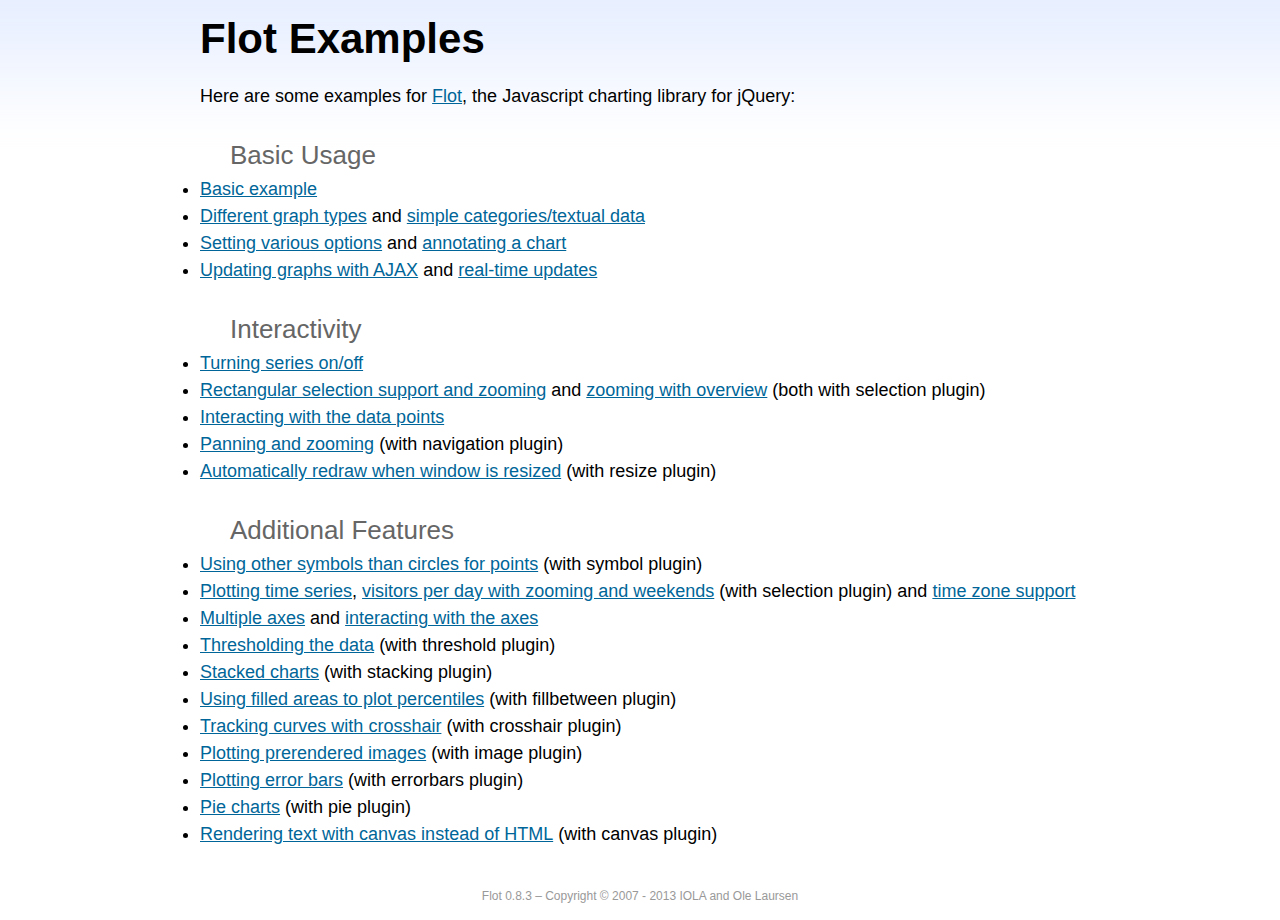
<file: assets/plugins/flot/examples/index.html>
<!DOCTYPE html PUBLIC "-//W3C//DTD HTML 4.01//EN" "http://www.w3.org/TR/html4/strict.dtd">
<html>
<head>
	<meta http-equiv="Content-Type" content="text/html; charset=utf-8">
	<title>Flot Examples</title>
	<link href="examples.css" rel="stylesheet" type="text/css">
	<style>

	h3 {
		margin-top: 30px;
		margin-bottom: 5px;
	}

	</style>
	<script language="javascript" type="text/javascript" src="../jquery.js"></script>
	<script language="javascript" type="text/javascript" src="../jquery.flot.js"></script>
	<script type="text/javascript">

	$(function() {

		// Add the Flot version string to the footer

		$("#footer").prepend("Flot " + $.plot.version + " &ndash; ");
	});

	</script>
</head>
<body>

	<div id="header">
		<h2>Flot Examples</h2>
	</div>

	<div id="content">

		<p>Here are some examples for <a href="http://www.flotcharts.org">Flot</a>, the Javascript charting library for jQuery:</p>

		<h3>Basic Usage</h3>

		<ul>
			<li><a href="basic-usage/index.html">Basic example</a></li>
			<li><a href="series-types/index.html">Different graph types</a> and <a href="categories/index.html">simple categories/textual data</a></li>
			<li><a href="basic-options/index.html">Setting various options</a> and <a href="annotating/index.html">annotating a chart</a></li>
			<li><a href="ajax/index.html">Updating graphs with AJAX</a> and <a href="realtime/index.html">real-time updates</a></li>
		</ul>

		<h3>Interactivity</h3>

		<ul>
			<li><a href="series-toggle/index.html">Turning series on/off</a></li>
			<li><a href="selection/index.html">Rectangular selection support and zooming</a> and <a href="zooming/index.html">zooming with overview</a> (both with selection plugin)</li>
			<li><a href="interacting/index.html">Interacting with the data points</a></li>
			<li><a href="navigate/index.html">Panning and zooming</a> (with navigation plugin)</li>
			<li><a href="resize/index.html">Automatically redraw when window is resized</a> (with resize plugin)</li>
		</ul>

		<h3>Additional Features</h3>

		<ul>
			<li><a href="symbols/index.html">Using other symbols than circles for points</a> (with symbol plugin)</li>
			<li><a href="axes-time/index.html">Plotting time series</a>, <a href="visitors/index.html">visitors per day with zooming and weekends</a> (with selection plugin) and <a href="axes-time-zones/index.html">time zone support</a></li>
			<li><a href="axes-multiple/index.html">Multiple axes</a> and <a href="axes-interacting/index.html">interacting with the axes</a></li>
			<li><a href="threshold/index.html">Thresholding the data</a> (with threshold plugin)</li>
			<li><a href="stacking/index.html">Stacked charts</a> (with stacking plugin)</li>
			<li><a href="percentiles/index.html">Using filled areas to plot percentiles</a> (with fillbetween plugin)</li>
			<li><a href="tracking/index.html">Tracking curves with crosshair</a> (with crosshair plugin)</li>
			<li><a href="image/index.html">Plotting prerendered images</a> (with image plugin)</li>
			<li><a href="series-errorbars/index.html">Plotting error bars</a> (with errorbars plugin)</li>
			<li><a href="series-pie/index.html">Pie charts</a> (with pie plugin)</li>
			<li><a href="canvas/index.html">Rendering text with canvas instead of HTML</a> (with canvas plugin)</li>
		</ul>

	</div>

	<div id="footer">
		Copyright &copy; 2007 - 2013 IOLA and Ole Laursen
	</div>

</body>
</html>
</file>
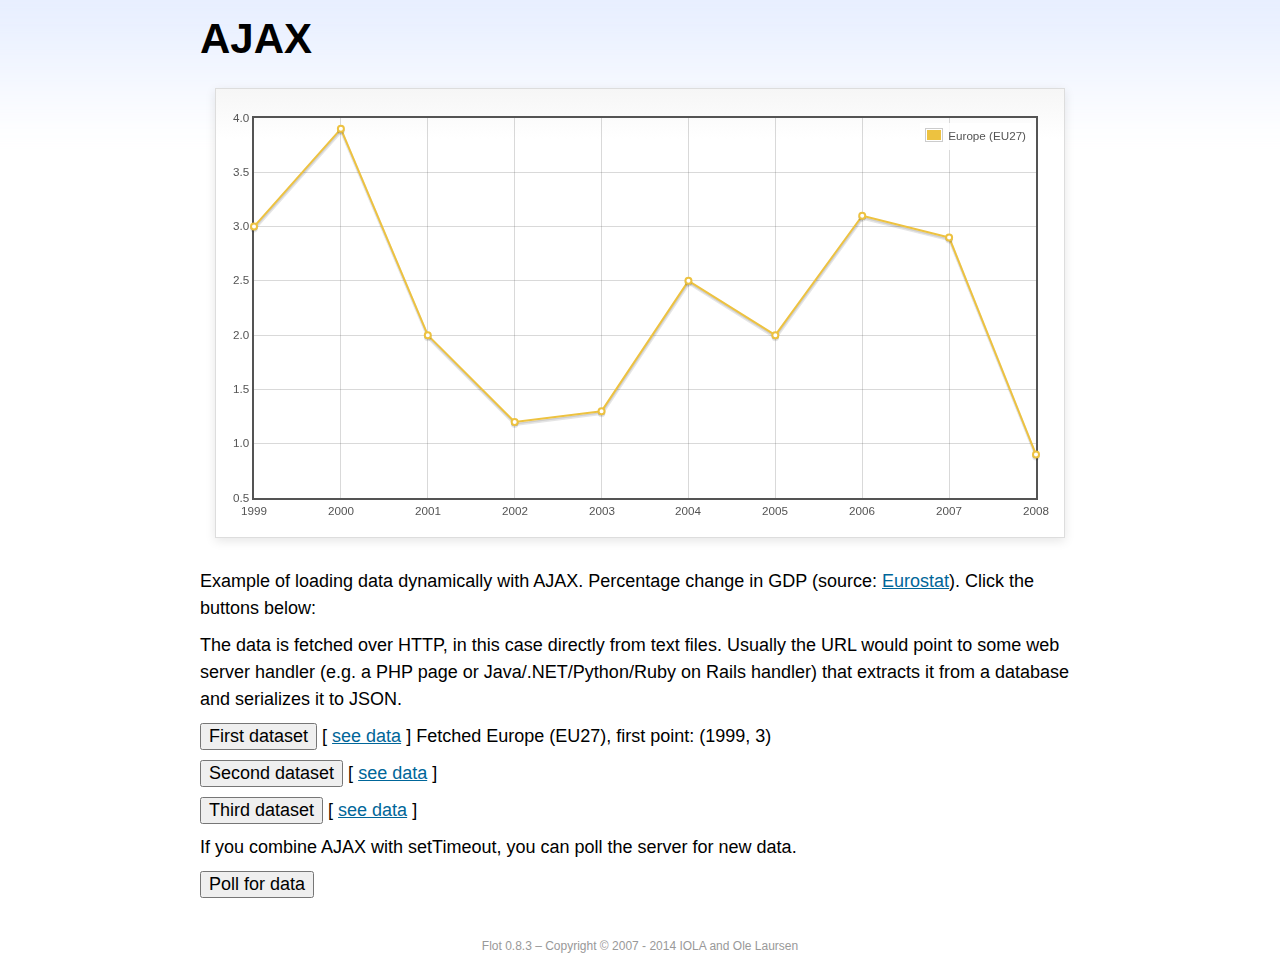
<file: assets/plugins/flot/examples/ajax/index.html>
<!DOCTYPE html PUBLIC "-//W3C//DTD HTML 4.01//EN" "http://www.w3.org/TR/html4/strict.dtd">
<html>
<head>
	<meta http-equiv="Content-Type" content="text/html; charset=utf-8">
	<title>Flot Examples: AJAX</title>
	<link href="../examples.css" rel="stylesheet" type="text/css">
	<!--[if lte IE 8]><script language="javascript" type="text/javascript" src="../../excanvas.min.js"></script><![endif]-->
	<script language="javascript" type="text/javascript" src="../../jquery.js"></script>
	<script language="javascript" type="text/javascript" src="../../jquery.flot.js"></script>
	<script type="text/javascript">

	$(function() {

		var options = {
			lines: {
				show: true
			},
			points: {
				show: true
			},
			xaxis: {
				tickDecimals: 0,
				tickSize: 1
			}
		};

		var data = [];

		$.plot("#placeholder", data, options);

		// Fetch one series, adding to what we already have

		var alreadyFetched = {};

		$("button.fetchSeries").click(function () {

			var button = $(this);

			// Find the URL in the link right next to us, then fetch the data

			var dataurl = button.siblings("a").attr("href");

			function onDataReceived(series) {

				// Extract the first coordinate pair; jQuery has parsed it, so
				// the data is now just an ordinary JavaScript object

				var firstcoordinate = "(" + series.data[0][0] + ", " + series.data[0][1] + ")";
				button.siblings("span").text("Fetched " + series.label + ", first point: " + firstcoordinate);

				// Push the new data onto our existing data array

				if (!alreadyFetched[series.label]) {
					alreadyFetched[series.label] = true;
					data.push(series);
				}

				$.plot("#placeholder", data, options);
			}

			$.ajax({
				url: dataurl,
				type: "GET",
				dataType: "json",
				success: onDataReceived
			});
		});

		// Initiate a recurring data update

		$("button.dataUpdate").click(function () {

			data = [];
			alreadyFetched = {};

			$.plot("#placeholder", data, options);

			var iteration = 0;

			function fetchData() {

				++iteration;

				function onDataReceived(series) {

					// Load all the data in one pass; if we only got partial
					// data we could merge it with what we already have.

					data = [ series ];
					$.plot("#placeholder", data, options);
				}

				// Normally we call the same URL - a script connected to a
				// database - but in this case we only have static example
				// files, so we need to modify the URL.

				$.ajax({
					url: "data-eu-gdp-growth-" + iteration + ".json",
					type: "GET",
					dataType: "json",
					success: onDataReceived
				});

				if (iteration < 5) {
					setTimeout(fetchData, 1000);
				} else {
					data = [];
					alreadyFetched = {};
				}
			}

			setTimeout(fetchData, 1000);
		});

		// Load the first series by default, so we don't have an empty plot

		$("button.fetchSeries:first").click();

		// Add the Flot version string to the footer

		$("#footer").prepend("Flot " + $.plot.version + " &ndash; ");
	});

	</script>
</head>
<body>

	<div id="header">
		<h2>AJAX</h2>
	</div>

	<div id="content">

		<div class="demo-container">
			<div id="placeholder" class="demo-placeholder"></div>
		</div>

		<p>Example of loading data dynamically with AJAX. Percentage change in GDP (source: <a href="http://epp.eurostat.ec.europa.eu/tgm/table.do?tab=table&init=1&plugin=1&language=en&pcode=tsieb020">Eurostat</a>). Click the buttons below:</p>

		<p>The data is fetched over HTTP, in this case directly from text files. Usually the URL would point to some web server handler (e.g. a PHP page or Java/.NET/Python/Ruby on Rails handler) that extracts it from a database and serializes it to JSON.</p>

		<p>
			<button class="fetchSeries">First dataset</button>
			[ <a href="data-eu-gdp-growth.json">see data</a> ]
			<span></span>
		</p>

		<p>
			<button class="fetchSeries">Second dataset</button>
			[ <a href="data-japan-gdp-growth.json">see data</a> ]
			<span></span>
		</p>

		<p>
			<button class="fetchSeries">Third dataset</button>
			[ <a href="data-usa-gdp-growth.json">see data</a> ]
			<span></span>
		</p>

		<p>If you combine AJAX with setTimeout, you can poll the server for new data.</p>

		<p>
			<button class="dataUpdate">Poll for data</button>
		</p>

	</div>

	<div id="footer">
		Copyright &copy; 2007 - 2014 IOLA and Ole Laursen
	</div>

</body>
</html>
</file>
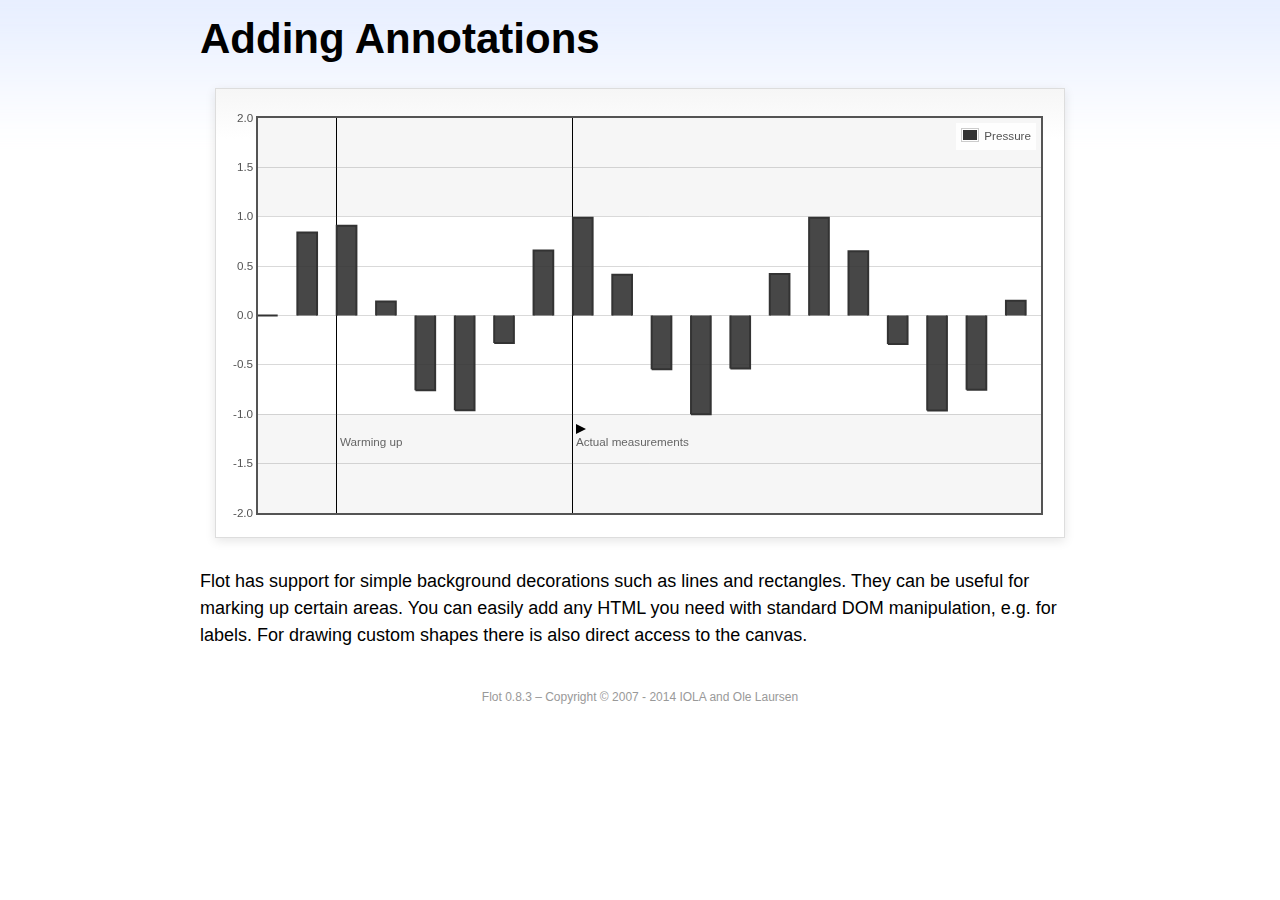
<file: assets/plugins/flot/examples/annotating/index.html>
<!DOCTYPE html PUBLIC "-//W3C//DTD HTML 4.01//EN" "http://www.w3.org/TR/html4/strict.dtd">
<html>
<head>
	<meta http-equiv="Content-Type" content="text/html; charset=utf-8">
	<title>Flot Examples: Adding Annotations</title>
	<link href="../examples.css" rel="stylesheet" type="text/css">
	<!--[if lte IE 8]><script language="javascript" type="text/javascript" src="../../excanvas.min.js"></script><![endif]-->
	<script language="javascript" type="text/javascript" src="../../jquery.js"></script>
	<script language="javascript" type="text/javascript" src="../../jquery.flot.js"></script>
	<script type="text/javascript">

	$(function() {

		var d1 = [];
		for (var i = 0; i < 20; ++i) {
			d1.push([i, Math.sin(i)]);
		}

		var data = [{ data: d1, label: "Pressure", color: "#333" }];

		var markings = [
			{ color: "#f6f6f6", yaxis: { from: 1 } },
			{ color: "#f6f6f6", yaxis: { to: -1 } },
			{ color: "#000", lineWidth: 1, xaxis: { from: 2, to: 2 } },
			{ color: "#000", lineWidth: 1, xaxis: { from: 8, to: 8 } }
		];

		var placeholder = $("#placeholder");

		var plot = $.plot(placeholder, data, {
			bars: { show: true, barWidth: 0.5, fill: 0.9 },
			xaxis: { ticks: [], autoscaleMargin: 0.02 },
			yaxis: { min: -2, max: 2 },
			grid: { markings: markings }
		});

		var o = plot.pointOffset({ x: 2, y: -1.2});

		// Append it to the placeholder that Flot already uses for positioning

		placeholder.append("<div style='position:absolute;left:" + (o.left + 4) + "px;top:" + o.top + "px;color:#666;font-size:smaller'>Warming up</div>");

		o = plot.pointOffset({ x: 8, y: -1.2});
		placeholder.append("<div style='position:absolute;left:" + (o.left + 4) + "px;top:" + o.top + "px;color:#666;font-size:smaller'>Actual measurements</div>");

		// Draw a little arrow on top of the last label to demonstrate canvas
		// drawing

		var ctx = plot.getCanvas().getContext("2d");
		ctx.beginPath();
		o.left += 4;
		ctx.moveTo(o.left, o.top);
		ctx.lineTo(o.left, o.top - 10);
		ctx.lineTo(o.left + 10, o.top - 5);
		ctx.lineTo(o.left, o.top);
		ctx.fillStyle = "#000";
		ctx.fill();

		// Add the Flot version string to the footer

		$("#footer").prepend("Flot " + $.plot.version + " &ndash; ");
	});

	</script>
</head>
<body>

	<div id="header">
		<h2>Adding Annotations</h2>
	</div>

	<div id="content">

		<div class="demo-container">
			<div id="placeholder" class="demo-placeholder"></div>
		</div>

		<p>Flot has support for simple background decorations such as lines and rectangles. They can be useful for marking up certain areas. You can easily add any HTML you need with standard DOM manipulation, e.g. for labels. For drawing custom shapes there is also direct access to the canvas.</p>

	</div>

	<div id="footer">
		Copyright &copy; 2007 - 2014 IOLA and Ole Laursen
	</div>

</body>
</html>
</file>
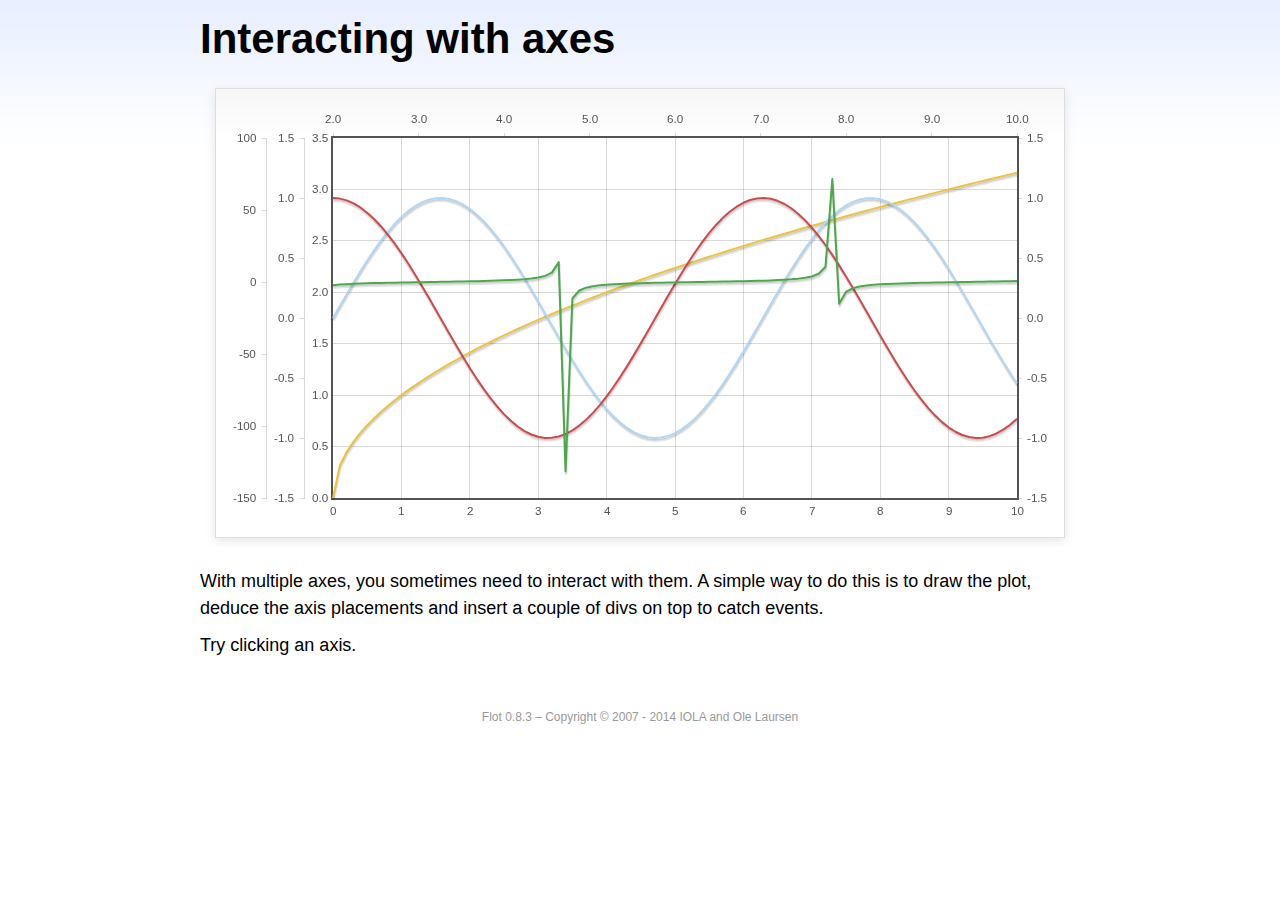
<file: assets/plugins/flot/examples/axes-interacting/index.html>
<!DOCTYPE html PUBLIC "-//W3C//DTD HTML 4.01//EN" "http://www.w3.org/TR/html4/strict.dtd">
<html>
<head>
	<meta http-equiv="Content-Type" content="text/html; charset=utf-8">
	<title>Flot Examples: Interacting with axes</title>
	<link href="../examples.css" rel="stylesheet" type="text/css">
	<!--[if lte IE 8]><script language="javascript" type="text/javascript" src="../../excanvas.min.js"></script><![endif]-->
	<script language="javascript" type="text/javascript" src="../../jquery.js"></script>
	<script language="javascript" type="text/javascript" src="../../jquery.flot.js"></script>
	<script type="text/javascript">

	$(function() {

		function generate(start, end, fn) {
			var res = [];
			for (var i = 0; i <= 100; ++i) {
				var x = start + i / 100 * (end - start);
				res.push([x, fn(x)]);
			}
			return res;
		}

		var data = [
			{ data: generate(0, 10, function (x) { return Math.sqrt(x);}), xaxis: 1, yaxis:1 },
			{ data: generate(0, 10, function (x) { return Math.sin(x);}), xaxis: 1, yaxis:2 },
			{ data: generate(0, 10, function (x) { return Math.cos(x);}), xaxis: 1, yaxis:3 },
			{ data: generate(2, 10, function (x) { return Math.tan(x);}), xaxis: 2, yaxis: 4 }
		];

		var plot = $.plot("#placeholder", data, {
			xaxes: [
				{ position: 'bottom' },
				{ position: 'top'}
			],
			yaxes: [
				{ position: 'left' },
				{ position: 'left' },
				{ position: 'right' },
				{ position: 'left' }
			]
		});

		// Create a div for each axis

		$.each(plot.getAxes(), function (i, axis) {
			if (!axis.show)
				return;

			var box = axis.box;

			$("<div class='axisTarget' style='position:absolute; left:" + box.left + "px; top:" + box.top + "px; width:" + box.width +  "px; height:" + box.height + "px'></div>")
				.data("axis.direction", axis.direction)
				.data("axis.n", axis.n)
				.css({ backgroundColor: "#f00", opacity: 0, cursor: "pointer" })
				.appendTo(plot.getPlaceholder())
				.hover(
					function () { $(this).css({ opacity: 0.10 }) },
					function () { $(this).css({ opacity: 0 }) }
				)
				.click(function () {
					$("#click").text("You clicked the " + axis.direction + axis.n + "axis!")
				});
		});

		// Add the Flot version string to the footer

		$("#footer").prepend("Flot " + $.plot.version + " &ndash; ");
	});

	</script>
</head>
<body>

	<div id="header">
		<h2>Interacting with axes</h2>
	</div>

	<div id="content">

		<div class="demo-container">
			<div id="placeholder" class="demo-placeholder"></div>
		</div>

		<p>With multiple axes, you sometimes need to interact with them. A simple way to do this is to draw the plot, deduce the axis placements and insert a couple of divs on top to catch events.</p>

		<p>Try clicking an axis.</p>

		<p id="click"></p>

	</div>

	<div id="footer">
		Copyright &copy; 2007 - 2014 IOLA and Ole Laursen
	</div>

</body>
</html>
</file>
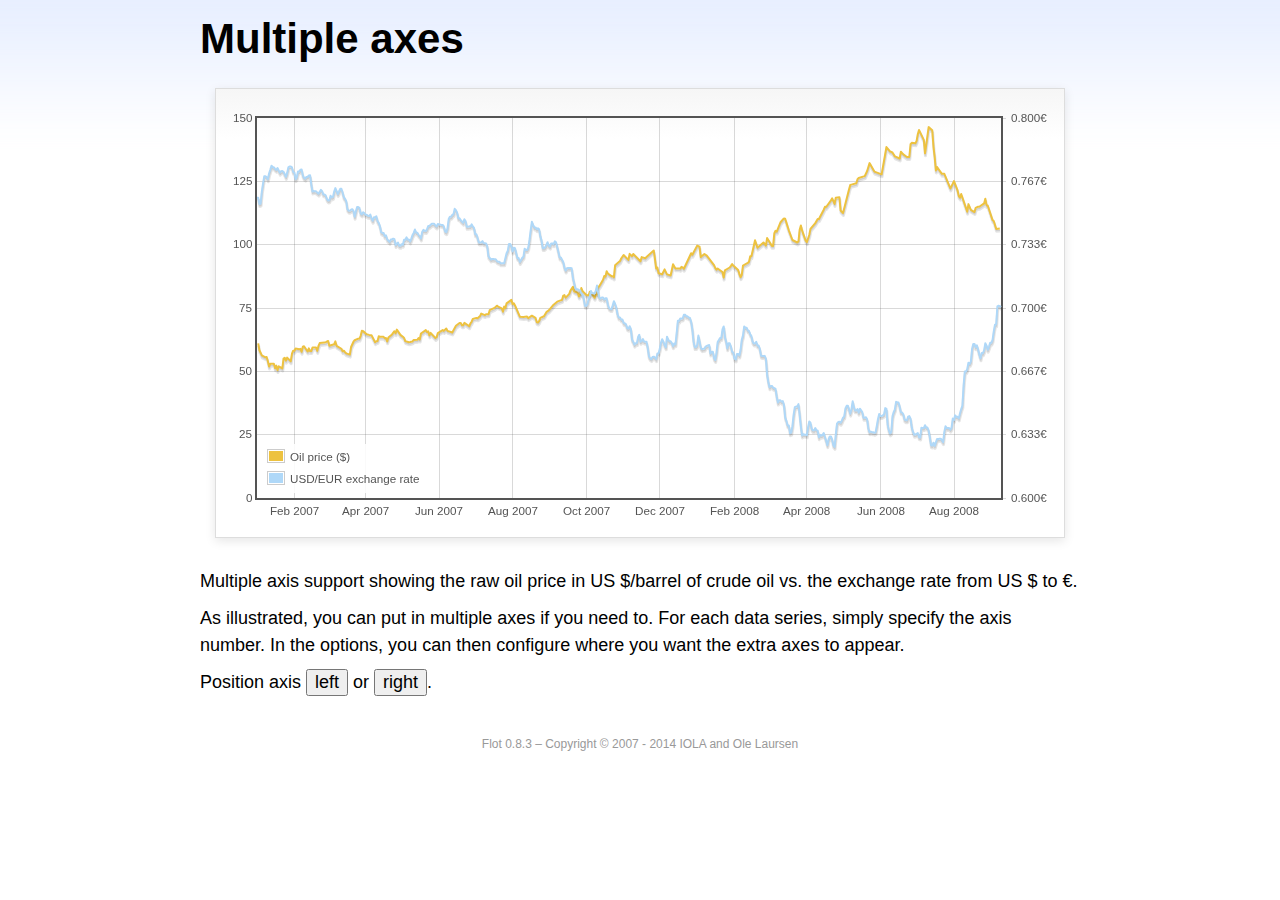
<file: assets/plugins/flot/examples/axes-multiple/index.html>
<!DOCTYPE html PUBLIC "-//W3C//DTD HTML 4.01//EN" "http://www.w3.org/TR/html4/strict.dtd">
<html>
<head>
	<meta http-equiv="Content-Type" content="text/html; charset=utf-8">
	<title>Flot Examples: Multiple Axes</title>
	<link href="../examples.css" rel="stylesheet" type="text/css">
	<!--[if lte IE 8]><script language="javascript" type="text/javascript" src="../../excanvas.min.js"></script><![endif]-->
	<script language="javascript" type="text/javascript" src="../../jquery.js"></script>
	<script language="javascript" type="text/javascript" src="../../jquery.flot.js"></script>
	<script language="javascript" type="text/javascript" src="../../jquery.flot.time.js"></script>
	<script type="text/javascript">

	$(function() {

		var oilprices = [[1167692400000,61.05], [1167778800000,58.32], [1167865200000,57.35], [1167951600000,56.31], [1168210800000,55.55], [1168297200000,55.64], [1168383600000,54.02], [1168470000000,51.88], [1168556400000,52.99], [1168815600000,52.99], [1168902000000,51.21], [1168988400000,52.24], [1169074800000,50.48], [1169161200000,51.99], [1169420400000,51.13], [1169506800000,55.04], [1169593200000,55.37], [1169679600000,54.23], [1169766000000,55.42], [1170025200000,54.01], [1170111600000,56.97], [1170198000000,58.14], [1170284400000,58.14], [1170370800000,59.02], [1170630000000,58.74], [1170716400000,58.88], [1170802800000,57.71], [1170889200000,59.71], [1170975600000,59.89], [1171234800000,57.81], [1171321200000,59.06], [1171407600000,58.00], [1171494000000,57.99], [1171580400000,59.39], [1171839600000,59.39], [1171926000000,58.07], [1172012400000,60.07], [1172098800000,61.14], [1172444400000,61.39], [1172530800000,61.46], [1172617200000,61.79], [1172703600000,62.00], [1172790000000,60.07], [1173135600000,60.69], [1173222000000,61.82], [1173308400000,60.05], [1173654000000,58.91], [1173740400000,57.93], [1173826800000,58.16], [1173913200000,57.55], [1173999600000,57.11], [1174258800000,56.59], [1174345200000,59.61], [1174518000000,61.69], [1174604400000,62.28], [1174860000000,62.91], [1174946400000,62.93], [1175032800000,64.03], [1175119200000,66.03], [1175205600000,65.87], [1175464800000,64.64], [1175637600000,64.38], [1175724000000,64.28], [1175810400000,64.28], [1176069600000,61.51], [1176156000000,61.89], [1176242400000,62.01], [1176328800000,63.85], [1176415200000,63.63], [1176674400000,63.61], [1176760800000,63.10], [1176847200000,63.13], [1176933600000,61.83], [1177020000000,63.38], [1177279200000,64.58], [1177452000000,65.84], [1177538400000,65.06], [1177624800000,66.46], [1177884000000,64.40], [1178056800000,63.68], [1178143200000,63.19], [1178229600000,61.93], [1178488800000,61.47], [1178575200000,61.55], [1178748000000,61.81], [1178834400000,62.37], [1179093600000,62.46], [1179180000000,63.17], [1179266400000,62.55], [1179352800000,64.94], [1179698400000,66.27], [1179784800000,65.50], [1179871200000,65.77], [1179957600000,64.18], [1180044000000,65.20], [1180389600000,63.15], [1180476000000,63.49], [1180562400000,65.08], [1180908000000,66.30], [1180994400000,65.96], [1181167200000,66.93], [1181253600000,65.98], [1181599200000,65.35], [1181685600000,66.26], [1181858400000,68.00], [1182117600000,69.09], [1182204000000,69.10], [1182290400000,68.19], [1182376800000,68.19], [1182463200000,69.14], [1182722400000,68.19], [1182808800000,67.77], [1182895200000,68.97], [1182981600000,69.57], [1183068000000,70.68], [1183327200000,71.09], [1183413600000,70.92], [1183586400000,71.81], [1183672800000,72.81], [1183932000000,72.19], [1184018400000,72.56], [1184191200000,72.50], [1184277600000,74.15], [1184623200000,75.05], [1184796000000,75.92], [1184882400000,75.57], [1185141600000,74.89], [1185228000000,73.56], [1185314400000,75.57], [1185400800000,74.95], [1185487200000,76.83], [1185832800000,78.21], [1185919200000,76.53], [1186005600000,76.86], [1186092000000,76.00], [1186437600000,71.59], [1186696800000,71.47], [1186956000000,71.62], [1187042400000,71.00], [1187301600000,71.98], [1187560800000,71.12], [1187647200000,69.47], [1187733600000,69.26], [1187820000000,69.83], [1187906400000,71.09], [1188165600000,71.73], [1188338400000,73.36], [1188511200000,74.04], [1188856800000,76.30], [1189116000000,77.49], [1189461600000,78.23], [1189548000000,79.91], [1189634400000,80.09], [1189720800000,79.10], [1189980000000,80.57], [1190066400000,81.93], [1190239200000,83.32], [1190325600000,81.62], [1190584800000,80.95], [1190671200000,79.53], [1190757600000,80.30], [1190844000000,82.88], [1190930400000,81.66], [1191189600000,80.24], [1191276000000,80.05], [1191362400000,79.94], [1191448800000,81.44], [1191535200000,81.22], [1191794400000,79.02], [1191880800000,80.26], [1191967200000,80.30], [1192053600000,83.08], [1192140000000,83.69], [1192399200000,86.13], [1192485600000,87.61], [1192572000000,87.40], [1192658400000,89.47], [1192744800000,88.60], [1193004000000,87.56], [1193090400000,87.56], [1193176800000,87.10], [1193263200000,91.86], [1193612400000,93.53], [1193698800000,94.53], [1193871600000,95.93], [1194217200000,93.98], [1194303600000,96.37], [1194476400000,95.46], [1194562800000,96.32], [1195081200000,93.43], [1195167600000,95.10], [1195426800000,94.64], [1195513200000,95.10], [1196031600000,97.70], [1196118000000,94.42], [1196204400000,90.62], [1196290800000,91.01], [1196377200000,88.71], [1196636400000,88.32], [1196809200000,90.23], [1196982000000,88.28], [1197241200000,87.86], [1197327600000,90.02], [1197414000000,92.25], [1197586800000,90.63], [1197846000000,90.63], [1197932400000,90.49], [1198018800000,91.24], [1198105200000,91.06], [1198191600000,90.49], [1198710000000,96.62], [1198796400000,96.00], [1199142000000,99.62], [1199314800000,99.18], [1199401200000,95.09], [1199660400000,96.33], [1199833200000,95.67], [1200351600000,91.90], [1200438000000,90.84], [1200524400000,90.13], [1200610800000,90.57], [1200956400000,89.21], [1201042800000,86.99], [1201129200000,89.85], [1201474800000,90.99], [1201561200000,91.64], [1201647600000,92.33], [1201734000000,91.75], [1202079600000,90.02], [1202166000000,88.41], [1202252400000,87.14], [1202338800000,88.11], [1202425200000,91.77], [1202770800000,92.78], [1202857200000,93.27], [1202943600000,95.46], [1203030000000,95.46], [1203289200000,101.74], [1203462000000,98.81], [1203894000000,100.88], [1204066800000,99.64], [1204153200000,102.59], [1204239600000,101.84], [1204498800000,99.52], [1204585200000,99.52], [1204671600000,104.52], [1204758000000,105.47], [1204844400000,105.15], [1205103600000,108.75], [1205276400000,109.92], [1205362800000,110.33], [1205449200000,110.21], [1205708400000,105.68], [1205967600000,101.84], [1206313200000,100.86], [1206399600000,101.22], [1206486000000,105.90], [1206572400000,107.58], [1206658800000,105.62], [1206914400000,101.58], [1207000800000,100.98], [1207173600000,103.83], [1207260000000,106.23], [1207605600000,108.50], [1207778400000,110.11], [1207864800000,110.14], [1208210400000,113.79], [1208296800000,114.93], [1208383200000,114.86], [1208728800000,117.48], [1208815200000,118.30], [1208988000000,116.06], [1209074400000,118.52], [1209333600000,118.75], [1209420000000,113.46], [1209592800000,112.52], [1210024800000,121.84], [1210111200000,123.53], [1210197600000,123.69], [1210543200000,124.23], [1210629600000,125.80], [1210716000000,126.29], [1211148000000,127.05], [1211320800000,129.07], [1211493600000,132.19], [1211839200000,128.85], [1212357600000,127.76], [1212703200000,138.54], [1212962400000,136.80], [1213135200000,136.38], [1213308000000,134.86], [1213653600000,134.01], [1213740000000,136.68], [1213912800000,135.65], [1214172000000,134.62], [1214258400000,134.62], [1214344800000,134.62], [1214431200000,139.64], [1214517600000,140.21], [1214776800000,140.00], [1214863200000,140.97], [1214949600000,143.57], [1215036000000,145.29], [1215381600000,141.37], [1215468000000,136.04], [1215727200000,146.40], [1215986400000,145.18], [1216072800000,138.74], [1216159200000,134.60], [1216245600000,129.29], [1216332000000,130.65], [1216677600000,127.95], [1216850400000,127.95], [1217282400000,122.19], [1217455200000,124.08], [1217541600000,125.10], [1217800800000,121.41], [1217887200000,119.17], [1217973600000,118.58], [1218060000000,120.02], [1218405600000,114.45], [1218492000000,113.01], [1218578400000,116.00], [1218751200000,113.77], [1219010400000,112.87], [1219096800000,114.53], [1219269600000,114.98], [1219356000000,114.98], [1219701600000,116.27], [1219788000000,118.15], [1219874400000,115.59], [1219960800000,115.46], [1220306400000,109.71], [1220392800000,109.35], [1220565600000,106.23], [1220824800000,106.34]];

		var exchangerates = [[1167606000000,0.7580], [1167692400000,0.7580], [1167778800000,0.75470], [1167865200000,0.75490], [1167951600000,0.76130], [1168038000000,0.76550], [1168124400000,0.76930], [1168210800000,0.76940], [1168297200000,0.76880], [1168383600000,0.76780], [1168470000000,0.77080], [1168556400000,0.77270], [1168642800000,0.77490], [1168729200000,0.77410], [1168815600000,0.77410], [1168902000000,0.77320], [1168988400000,0.77270], [1169074800000,0.77370], [1169161200000,0.77240], [1169247600000,0.77120], [1169334000000,0.7720], [1169420400000,0.77210], [1169506800000,0.77170], [1169593200000,0.77040], [1169679600000,0.7690], [1169766000000,0.77110], [1169852400000,0.7740], [1169938800000,0.77450], [1170025200000,0.77450], [1170111600000,0.7740], [1170198000000,0.77160], [1170284400000,0.77130], [1170370800000,0.76780], [1170457200000,0.76880], [1170543600000,0.77180], [1170630000000,0.77180], [1170716400000,0.77280], [1170802800000,0.77290], [1170889200000,0.76980], [1170975600000,0.76850], [1171062000000,0.76810], [1171148400000,0.7690], [1171234800000,0.7690], [1171321200000,0.76980], [1171407600000,0.76990], [1171494000000,0.76510], [1171580400000,0.76130], [1171666800000,0.76160], [1171753200000,0.76140], [1171839600000,0.76140], [1171926000000,0.76070], [1172012400000,0.76020], [1172098800000,0.76110], [1172185200000,0.76220], [1172271600000,0.76150], [1172358000000,0.75980], [1172444400000,0.75980], [1172530800000,0.75920], [1172617200000,0.75730], [1172703600000,0.75660], [1172790000000,0.75670], [1172876400000,0.75910], [1172962800000,0.75820], [1173049200000,0.75850], [1173135600000,0.76130], [1173222000000,0.76310], [1173308400000,0.76150], [1173394800000,0.760], [1173481200000,0.76130], [1173567600000,0.76270], [1173654000000,0.76270], [1173740400000,0.76080], [1173826800000,0.75830], [1173913200000,0.75750], [1173999600000,0.75620], [1174086000000,0.7520], [1174172400000,0.75120], [1174258800000,0.75120], [1174345200000,0.75170], [1174431600000,0.7520], [1174518000000,0.75110], [1174604400000,0.7480], [1174690800000,0.75090], [1174777200000,0.75310], [1174860000000,0.75310], [1174946400000,0.75270], [1175032800000,0.74980], [1175119200000,0.74930], [1175205600000,0.75040], [1175292000000,0.750], [1175378400000,0.74910], [1175464800000,0.74910], [1175551200000,0.74850], [1175637600000,0.74840], [1175724000000,0.74920], [1175810400000,0.74710], [1175896800000,0.74590], [1175983200000,0.74770], [1176069600000,0.74770], [1176156000000,0.74830], [1176242400000,0.74580], [1176328800000,0.74480], [1176415200000,0.7430], [1176501600000,0.73990], [1176588000000,0.73950], [1176674400000,0.73950], [1176760800000,0.73780], [1176847200000,0.73820], [1176933600000,0.73620], [1177020000000,0.73550], [1177106400000,0.73480], [1177192800000,0.73610], [1177279200000,0.73610], [1177365600000,0.73650], [1177452000000,0.73620], [1177538400000,0.73310], [1177624800000,0.73390], [1177711200000,0.73440], [1177797600000,0.73270], [1177884000000,0.73270], [1177970400000,0.73360], [1178056800000,0.73330], [1178143200000,0.73590], [1178229600000,0.73590], [1178316000000,0.73720], [1178402400000,0.7360], [1178488800000,0.7360], [1178575200000,0.7350], [1178661600000,0.73650], [1178748000000,0.73840], [1178834400000,0.73950], [1178920800000,0.74130], [1179007200000,0.73970], [1179093600000,0.73960], [1179180000000,0.73850], [1179266400000,0.73780], [1179352800000,0.73660], [1179439200000,0.740], [1179525600000,0.74110], [1179612000000,0.74060], [1179698400000,0.74050], [1179784800000,0.74140], [1179871200000,0.74310], [1179957600000,0.74310], [1180044000000,0.74380], [1180130400000,0.74430], [1180216800000,0.74430], [1180303200000,0.74430], [1180389600000,0.74340], [1180476000000,0.74290], [1180562400000,0.74420], [1180648800000,0.7440], [1180735200000,0.74390], [1180821600000,0.74370], [1180908000000,0.74370], [1180994400000,0.74290], [1181080800000,0.74030], [1181167200000,0.73990], [1181253600000,0.74180], [1181340000000,0.74680], [1181426400000,0.7480], [1181512800000,0.7480], [1181599200000,0.7490], [1181685600000,0.74940], [1181772000000,0.75220], [1181858400000,0.75150], [1181944800000,0.75020], [1182031200000,0.74720], [1182117600000,0.74720], [1182204000000,0.74620], [1182290400000,0.74550], [1182376800000,0.74490], [1182463200000,0.74670], [1182549600000,0.74580], [1182636000000,0.74270], [1182722400000,0.74270], [1182808800000,0.7430], [1182895200000,0.74290], [1182981600000,0.7440], [1183068000000,0.7430], [1183154400000,0.74220], [1183240800000,0.73880], [1183327200000,0.73880], [1183413600000,0.73690], [1183500000000,0.73450], [1183586400000,0.73450], [1183672800000,0.73450], [1183759200000,0.73520], [1183845600000,0.73410], [1183932000000,0.73410], [1184018400000,0.7340], [1184104800000,0.73240], [1184191200000,0.72720], [1184277600000,0.72640], [1184364000000,0.72550], [1184450400000,0.72580], [1184536800000,0.72580], [1184623200000,0.72560], [1184709600000,0.72570], [1184796000000,0.72470], [1184882400000,0.72430], [1184968800000,0.72440], [1185055200000,0.72350], [1185141600000,0.72350], [1185228000000,0.72350], [1185314400000,0.72350], [1185400800000,0.72620], [1185487200000,0.72880], [1185573600000,0.73010], [1185660000000,0.73370], [1185746400000,0.73370], [1185832800000,0.73240], [1185919200000,0.72970], [1186005600000,0.73170], [1186092000000,0.73150], [1186178400000,0.72880], [1186264800000,0.72630], [1186351200000,0.72630], [1186437600000,0.72420], [1186524000000,0.72530], [1186610400000,0.72640], [1186696800000,0.7270], [1186783200000,0.73120], [1186869600000,0.73050], [1186956000000,0.73050], [1187042400000,0.73180], [1187128800000,0.73580], [1187215200000,0.74090], [1187301600000,0.74540], [1187388000000,0.74370], [1187474400000,0.74240], [1187560800000,0.74240], [1187647200000,0.74150], [1187733600000,0.74190], [1187820000000,0.74140], [1187906400000,0.73770], [1187992800000,0.73550], [1188079200000,0.73150], [1188165600000,0.73150], [1188252000000,0.7320], [1188338400000,0.73320], [1188424800000,0.73460], [1188511200000,0.73280], [1188597600000,0.73230], [1188684000000,0.7340], [1188770400000,0.7340], [1188856800000,0.73360], [1188943200000,0.73510], [1189029600000,0.73460], [1189116000000,0.73210], [1189202400000,0.72940], [1189288800000,0.72660], [1189375200000,0.72660], [1189461600000,0.72540], [1189548000000,0.72420], [1189634400000,0.72130], [1189720800000,0.71970], [1189807200000,0.72090], [1189893600000,0.7210], [1189980000000,0.7210], [1190066400000,0.7210], [1190152800000,0.72090], [1190239200000,0.71590], [1190325600000,0.71330], [1190412000000,0.71050], [1190498400000,0.70990], [1190584800000,0.70990], [1190671200000,0.70930], [1190757600000,0.70930], [1190844000000,0.70760], [1190930400000,0.7070], [1191016800000,0.70490], [1191103200000,0.70120], [1191189600000,0.70110], [1191276000000,0.70190], [1191362400000,0.70460], [1191448800000,0.70630], [1191535200000,0.70890], [1191621600000,0.70770], [1191708000000,0.70770], [1191794400000,0.70770], [1191880800000,0.70910], [1191967200000,0.71180], [1192053600000,0.70790], [1192140000000,0.70530], [1192226400000,0.7050], [1192312800000,0.70550], [1192399200000,0.70550], [1192485600000,0.70450], [1192572000000,0.70510], [1192658400000,0.70510], [1192744800000,0.70170], [1192831200000,0.70], [1192917600000,0.69950], [1193004000000,0.69940], [1193090400000,0.70140], [1193176800000,0.70360], [1193263200000,0.70210], [1193349600000,0.70020], [1193436000000,0.69670], [1193522400000,0.6950], [1193612400000,0.6950], [1193698800000,0.69390], [1193785200000,0.6940], [1193871600000,0.69220], [1193958000000,0.69190], [1194044400000,0.69140], [1194130800000,0.68940], [1194217200000,0.68910], [1194303600000,0.69040], [1194390000000,0.6890], [1194476400000,0.68340], [1194562800000,0.68230], [1194649200000,0.68070], [1194735600000,0.68150], [1194822000000,0.68150], [1194908400000,0.68470], [1194994800000,0.68590], [1195081200000,0.68220], [1195167600000,0.68270], [1195254000000,0.68370], [1195340400000,0.68230], [1195426800000,0.68220], [1195513200000,0.68220], [1195599600000,0.67920], [1195686000000,0.67460], [1195772400000,0.67350], [1195858800000,0.67310], [1195945200000,0.67420], [1196031600000,0.67440], [1196118000000,0.67390], [1196204400000,0.67310], [1196290800000,0.67610], [1196377200000,0.67610], [1196463600000,0.67850], [1196550000000,0.68180], [1196636400000,0.68360], [1196722800000,0.68230], [1196809200000,0.68050], [1196895600000,0.67930], [1196982000000,0.68490], [1197068400000,0.68330], [1197154800000,0.68250], [1197241200000,0.68250], [1197327600000,0.68160], [1197414000000,0.67990], [1197500400000,0.68130], [1197586800000,0.68090], [1197673200000,0.68680], [1197759600000,0.69330], [1197846000000,0.69330], [1197932400000,0.69450], [1198018800000,0.69440], [1198105200000,0.69460], [1198191600000,0.69640], [1198278000000,0.69650], [1198364400000,0.69560], [1198450800000,0.69560], [1198537200000,0.6950], [1198623600000,0.69480], [1198710000000,0.69280], [1198796400000,0.68870], [1198882800000,0.68240], [1198969200000,0.67940], [1199055600000,0.67940], [1199142000000,0.68030], [1199228400000,0.68550], [1199314800000,0.68240], [1199401200000,0.67910], [1199487600000,0.67830], [1199574000000,0.67850], [1199660400000,0.67850], [1199746800000,0.67970], [1199833200000,0.680], [1199919600000,0.68030], [1200006000000,0.68050], [1200092400000,0.6760], [1200178800000,0.6770], [1200265200000,0.6770], [1200351600000,0.67360], [1200438000000,0.67260], [1200524400000,0.67640], [1200610800000,0.68210], [1200697200000,0.68310], [1200783600000,0.68420], [1200870000000,0.68420], [1200956400000,0.68870], [1201042800000,0.69030], [1201129200000,0.68480], [1201215600000,0.68240], [1201302000000,0.67880], [1201388400000,0.68140], [1201474800000,0.68140], [1201561200000,0.67970], [1201647600000,0.67690], [1201734000000,0.67650], [1201820400000,0.67330], [1201906800000,0.67290], [1201993200000,0.67580], [1202079600000,0.67580], [1202166000000,0.6750], [1202252400000,0.6780], [1202338800000,0.68330], [1202425200000,0.68560], [1202511600000,0.69030], [1202598000000,0.68960], [1202684400000,0.68960], [1202770800000,0.68820], [1202857200000,0.68790], [1202943600000,0.68620], [1203030000000,0.68520], [1203116400000,0.68230], [1203202800000,0.68130], [1203289200000,0.68130], [1203375600000,0.68220], [1203462000000,0.68020], [1203548400000,0.68020], [1203634800000,0.67840], [1203721200000,0.67480], [1203807600000,0.67470], [1203894000000,0.67470], [1203980400000,0.67480], [1204066800000,0.67330], [1204153200000,0.6650], [1204239600000,0.66110], [1204326000000,0.65830], [1204412400000,0.6590], [1204498800000,0.6590], [1204585200000,0.65810], [1204671600000,0.65780], [1204758000000,0.65740], [1204844400000,0.65320], [1204930800000,0.65020], [1205017200000,0.65140], [1205103600000,0.65140], [1205190000000,0.65070], [1205276400000,0.6510], [1205362800000,0.64890], [1205449200000,0.64240], [1205535600000,0.64060], [1205622000000,0.63820], [1205708400000,0.63820], [1205794800000,0.63410], [1205881200000,0.63440], [1205967600000,0.63780], [1206054000000,0.64390], [1206140400000,0.64780], [1206226800000,0.64810], [1206313200000,0.64810], [1206399600000,0.64940], [1206486000000,0.64380], [1206572400000,0.63770], [1206658800000,0.63290], [1206745200000,0.63360], [1206831600000,0.63330], [1206914400000,0.63330], [1207000800000,0.6330], [1207087200000,0.63710], [1207173600000,0.64030], [1207260000000,0.63960], [1207346400000,0.63640], [1207432800000,0.63560], [1207519200000,0.63560], [1207605600000,0.63680], [1207692000000,0.63570], [1207778400000,0.63540], [1207864800000,0.6320], [1207951200000,0.63320], [1208037600000,0.63280], [1208124000000,0.63310], [1208210400000,0.63420], [1208296800000,0.63210], [1208383200000,0.63020], [1208469600000,0.62780], [1208556000000,0.63080], [1208642400000,0.63240], [1208728800000,0.63240], [1208815200000,0.63070], [1208901600000,0.62770], [1208988000000,0.62690], [1209074400000,0.63350], [1209160800000,0.63920], [1209247200000,0.640], [1209333600000,0.64010], [1209420000000,0.63960], [1209506400000,0.64070], [1209592800000,0.64230], [1209679200000,0.64290], [1209765600000,0.64720], [1209852000000,0.64850], [1209938400000,0.64860], [1210024800000,0.64670], [1210111200000,0.64440], [1210197600000,0.64670], [1210284000000,0.65090], [1210370400000,0.64780], [1210456800000,0.64610], [1210543200000,0.64610], [1210629600000,0.64680], [1210716000000,0.64490], [1210802400000,0.6470], [1210888800000,0.64610], [1210975200000,0.64520], [1211061600000,0.64220], [1211148000000,0.64220], [1211234400000,0.64250], [1211320800000,0.64140], [1211407200000,0.63660], [1211493600000,0.63460], [1211580000000,0.6350], [1211666400000,0.63460], [1211752800000,0.63460], [1211839200000,0.63430], [1211925600000,0.63460], [1212012000000,0.63790], [1212098400000,0.64160], [1212184800000,0.64420], [1212271200000,0.64310], [1212357600000,0.64310], [1212444000000,0.64350], [1212530400000,0.6440], [1212616800000,0.64730], [1212703200000,0.64690], [1212789600000,0.63860], [1212876000000,0.63560], [1212962400000,0.6340], [1213048800000,0.63460], [1213135200000,0.6430], [1213221600000,0.64520], [1213308000000,0.64670], [1213394400000,0.65060], [1213480800000,0.65040], [1213567200000,0.65030], [1213653600000,0.64810], [1213740000000,0.64510], [1213826400000,0.6450], [1213912800000,0.64410], [1213999200000,0.64140], [1214085600000,0.64090], [1214172000000,0.64090], [1214258400000,0.64280], [1214344800000,0.64310], [1214431200000,0.64180], [1214517600000,0.63710], [1214604000000,0.63490], [1214690400000,0.63330], [1214776800000,0.63340], [1214863200000,0.63380], [1214949600000,0.63420], [1215036000000,0.6320], [1215122400000,0.63180], [1215208800000,0.6370], [1215295200000,0.63680], [1215381600000,0.63680], [1215468000000,0.63830], [1215554400000,0.63710], [1215640800000,0.63710], [1215727200000,0.63550], [1215813600000,0.6320], [1215900000000,0.62770], [1215986400000,0.62760], [1216072800000,0.62910], [1216159200000,0.62740], [1216245600000,0.62930], [1216332000000,0.63110], [1216418400000,0.6310], [1216504800000,0.63120], [1216591200000,0.63120], [1216677600000,0.63040], [1216764000000,0.62940], [1216850400000,0.63480], [1216936800000,0.63780], [1217023200000,0.63680], [1217109600000,0.63680], [1217196000000,0.63680], [1217282400000,0.6360], [1217368800000,0.6370], [1217455200000,0.64180], [1217541600000,0.64110], [1217628000000,0.64350], [1217714400000,0.64270], [1217800800000,0.64270], [1217887200000,0.64190], [1217973600000,0.64460], [1218060000000,0.64680], [1218146400000,0.64870], [1218232800000,0.65940], [1218319200000,0.66660], [1218405600000,0.66660], [1218492000000,0.66780], [1218578400000,0.67120], [1218664800000,0.67050], [1218751200000,0.67180], [1218837600000,0.67840], [1218924000000,0.68110], [1219010400000,0.68110], [1219096800000,0.67940], [1219183200000,0.68040], [1219269600000,0.67810], [1219356000000,0.67560], [1219442400000,0.67350], [1219528800000,0.67630], [1219615200000,0.67620], [1219701600000,0.67770], [1219788000000,0.68150], [1219874400000,0.68020], [1219960800000,0.6780], [1220047200000,0.67960], [1220133600000,0.68170], [1220220000000,0.68170], [1220306400000,0.68320], [1220392800000,0.68770], [1220479200000,0.69120], [1220565600000,0.69140], [1220652000000,0.70090], [1220738400000,0.70120], [1220824800000,0.7010], [1220911200000,0.70050]];

		function euroFormatter(v, axis) {
			return v.toFixed(axis.tickDecimals) + "€";
		}

		function doPlot(position) {
			$.plot("#placeholder", [
				{ data: oilprices, label: "Oil price ($)" },
				{ data: exchangerates, label: "USD/EUR exchange rate", yaxis: 2 }
			], {
				xaxes: [ { mode: "time" } ],
				yaxes: [ { min: 0 }, {
					// align if we are to the right
					alignTicksWithAxis: position == "right" ? 1 : null,
					position: position,
					tickFormatter: euroFormatter
				} ],
				legend: { position: "sw" }
			});
		}

		doPlot("right");

		$("button").click(function () {
			doPlot($(this).text());
		});

		// Add the Flot version string to the footer

		$("#footer").prepend("Flot " + $.plot.version + " &ndash; ");
	});

	</script>
</head>
<body>

	<div id="header">
		<h2>Multiple axes</h2>
	</div>

	<div id="content">

		<div class="demo-container">
			<div id="placeholder" class="demo-placeholder"></div>
		</div>

		<p>Multiple axis support showing the raw oil price in US $/barrel of crude oil vs. the exchange rate from US $ to €.</p>

		<p>As illustrated, you can put in multiple axes if you need to. For each data series, simply specify the axis number. In the options, you can then configure where you want the extra axes to appear.</p>

		<p>Position axis <button>left</button> or <button>right</button>.</p>

	</div>

	<div id="footer">
		Copyright &copy; 2007 - 2014 IOLA and Ole Laursen
	</div>

</body>
</html>
</file>
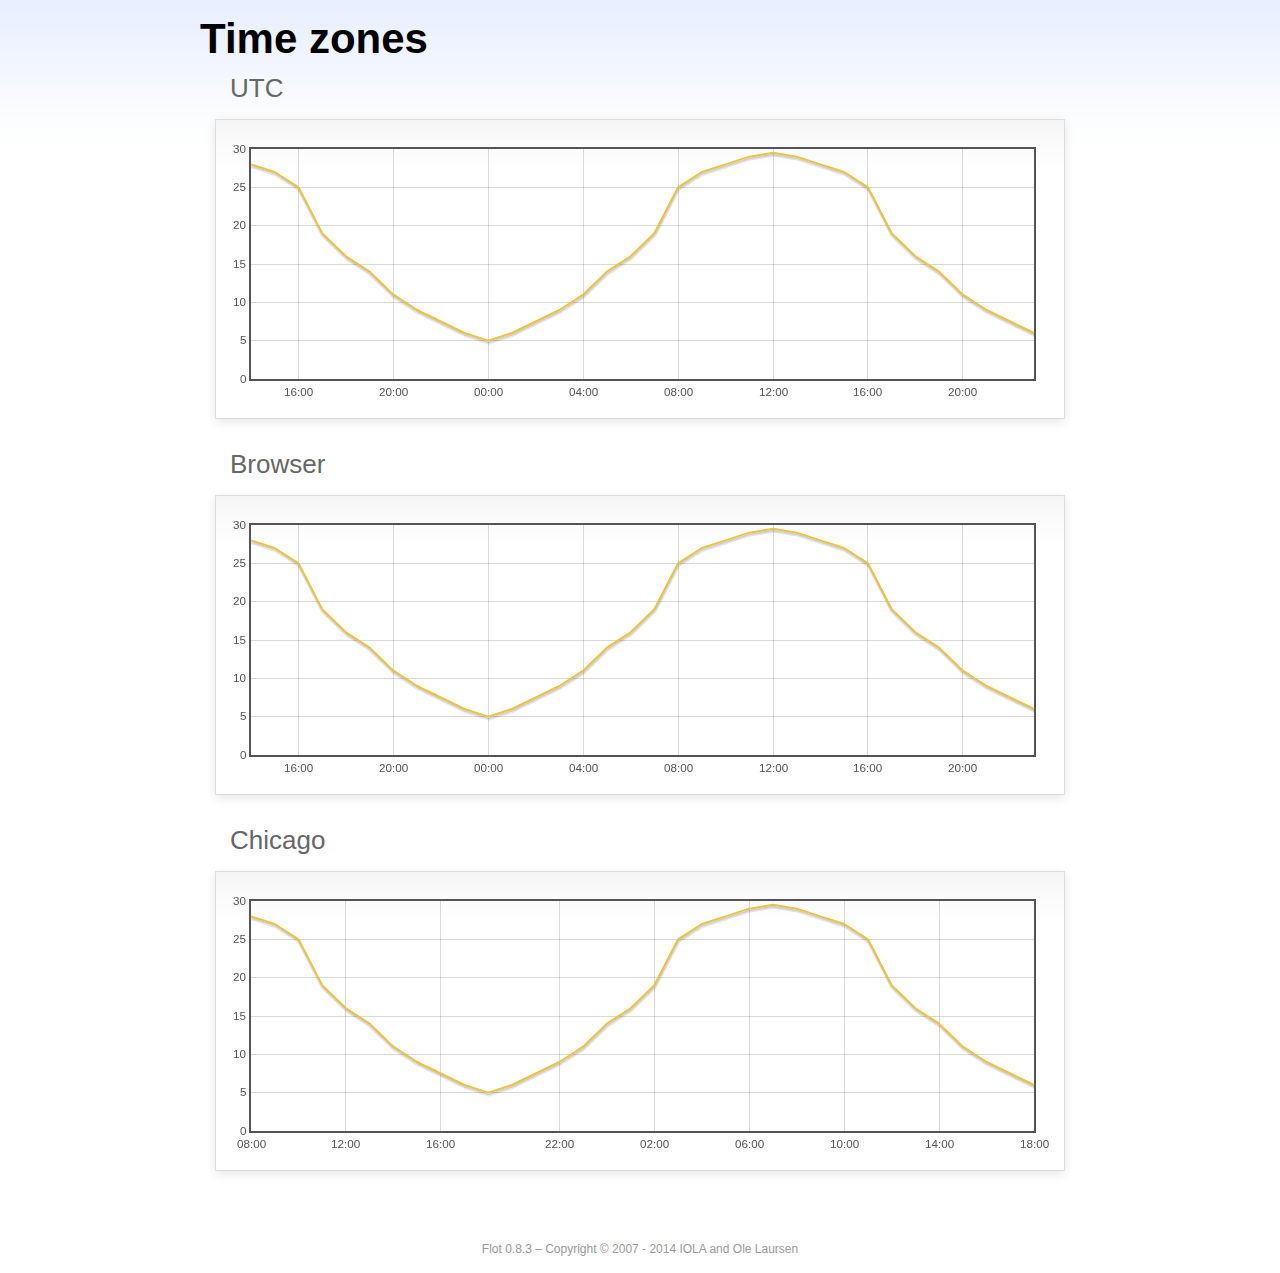
<file: assets/plugins/flot/examples/axes-time-zones/index.html>
<!DOCTYPE html PUBLIC "-//W3C//DTD HTML 4.01//EN" "http://www.w3.org/TR/html4/strict.dtd">
<html>
<head>
	<meta http-equiv="Content-Type" content="text/html; charset=utf-8">
	<title>Flot Examples: Time zones</title>
	<link href="../examples.css" rel="stylesheet" type="text/css">
	<!--[if lte IE 8]><script language="javascript" type="text/javascript" src="../../excanvas.min.js"></script><![endif]-->
	<script language="javascript" type="text/javascript" src="../../jquery.js"></script>
	<script language="javascript" type="text/javascript" src="../../jquery.flot.js"></script>
	<script language="javascript" type="text/javascript" src="../../jquery.flot.time.js"></script>
	<script language="javascript" type="text/javascript" src="date.js"></script>
	<script type="text/javascript">

	$(function() {

		timezoneJS.timezone.zoneFileBasePath = "tz";
		timezoneJS.timezone.defaultZoneFile = [];
		timezoneJS.timezone.init({async: false});

		var d = [
			[Date.UTC(2011, 2, 12, 14, 0, 0), 28],
			[Date.UTC(2011, 2, 12, 15, 0, 0), 27],
			[Date.UTC(2011, 2, 12, 16, 0, 0), 25],
			[Date.UTC(2011, 2, 12, 17, 0, 0), 19],
			[Date.UTC(2011, 2, 12, 18, 0, 0), 16],
			[Date.UTC(2011, 2, 12, 19, 0, 0), 14],
			[Date.UTC(2011, 2, 12, 20, 0, 0), 11],
			[Date.UTC(2011, 2, 12, 21, 0, 0), 9],
			[Date.UTC(2011, 2, 12, 22, 0, 0), 7.5],
			[Date.UTC(2011, 2, 12, 23, 0, 0), 6],
			[Date.UTC(2011, 2, 13, 0, 0, 0), 5],
			[Date.UTC(2011, 2, 13, 1, 0, 0), 6],
			[Date.UTC(2011, 2, 13, 2, 0, 0), 7.5],
			[Date.UTC(2011, 2, 13, 3, 0, 0), 9],
			[Date.UTC(2011, 2, 13, 4, 0, 0), 11],
			[Date.UTC(2011, 2, 13, 5, 0, 0), 14],
			[Date.UTC(2011, 2, 13, 6, 0, 0), 16],
			[Date.UTC(2011, 2, 13, 7, 0, 0), 19],
			[Date.UTC(2011, 2, 13, 8, 0, 0), 25],
			[Date.UTC(2011, 2, 13, 9, 0, 0), 27],
			[Date.UTC(2011, 2, 13, 10, 0, 0), 28],
			[Date.UTC(2011, 2, 13, 11, 0, 0), 29],
			[Date.UTC(2011, 2, 13, 12, 0, 0), 29.5],
			[Date.UTC(2011, 2, 13, 13, 0, 0), 29],
			[Date.UTC(2011, 2, 13, 14, 0, 0), 28],
			[Date.UTC(2011, 2, 13, 15, 0, 0), 27],
			[Date.UTC(2011, 2, 13, 16, 0, 0), 25],
			[Date.UTC(2011, 2, 13, 17, 0, 0), 19],
			[Date.UTC(2011, 2, 13, 18, 0, 0), 16],
			[Date.UTC(2011, 2, 13, 19, 0, 0), 14],
			[Date.UTC(2011, 2, 13, 20, 0, 0), 11],
			[Date.UTC(2011, 2, 13, 21, 0, 0), 9],
			[Date.UTC(2011, 2, 13, 22, 0, 0), 7.5],
			[Date.UTC(2011, 2, 13, 23, 0, 0), 6]
		];

		var plot = $.plot("#placeholderUTC", [d], {
			xaxis: {
				mode: "time"
			}
		});

		var plot = $.plot("#placeholderLocal", [d], {
			xaxis: {
				mode: "time",
				timezone: "browser"
			}
		});

		var plot = $.plot("#placeholderChicago", [d], {
			xaxis: {
				mode: "time",
				timezone: "America/Chicago"
			}
		});

		// Add the Flot version string to the footer

		$("#footer").prepend("Flot " + $.plot.version + " &ndash; ");
	});

	</script>
</head>
<body>

	<div id="header">
		<h2>Time zones</h2>
	</div>

	<div id="content">

		<h3>UTC</h3>
		<div class="demo-container" style="height: 300px;">
			<div id="placeholderUTC" class="demo-placeholder"></div>
		</div>

		<h3>Browser</h3>
		<div class="demo-container" style="height: 300px;">
			<div id="placeholderLocal" class="demo-placeholder"></div>
		</div>

		<h3>Chicago</h3>
		<div class="demo-container" style="height: 300px;">
			<div id="placeholderChicago" class="demo-placeholder"></div>
		</div>

	</div>

	<div id="footer">
		Copyright &copy; 2007 - 2014 IOLA and Ole Laursen
	</div>

</body>
</html>
</file>
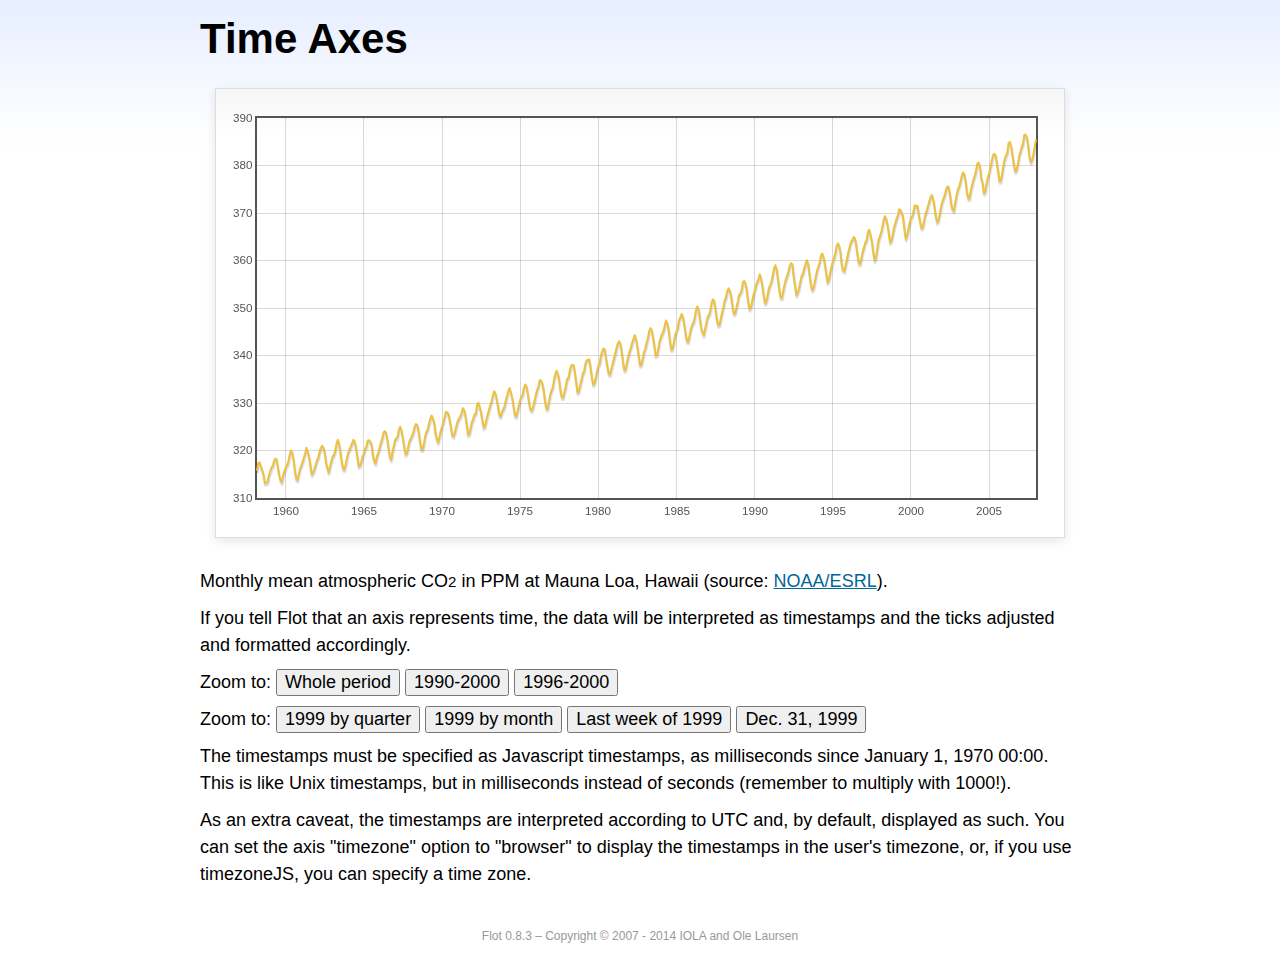
<file: assets/plugins/flot/examples/axes-time/index.html>
<!DOCTYPE html PUBLIC "-//W3C//DTD HTML 4.01//EN" "http://www.w3.org/TR/html4/strict.dtd">
<html>
<head>
	<meta http-equiv="Content-Type" content="text/html; charset=utf-8">
	<title>Flot Examples: Time Axes</title>
	<link href="../examples.css" rel="stylesheet" type="text/css">
	<!--[if lte IE 8]><script language="javascript" type="text/javascript" src="../../excanvas.min.js"></script><![endif]-->
	<script language="javascript" type="text/javascript" src="../../jquery.js"></script>
	<script language="javascript" type="text/javascript" src="../../jquery.flot.js"></script>
	<script language="javascript" type="text/javascript" src="../../jquery.flot.time.js"></script>
	<script type="text/javascript">

	$(function() {

		var d = [[-373597200000, 315.71], [-370918800000, 317.45], [-368326800000, 317.50], [-363056400000, 315.86], [-360378000000, 314.93], [-357699600000, 313.19], [-352429200000, 313.34], [-349837200000, 314.67], [-347158800000, 315.58], [-344480400000, 316.47], [-342061200000, 316.65], [-339382800000, 317.71], [-336790800000, 318.29], [-334112400000, 318.16], [-331520400000, 316.55], [-328842000000, 314.80], [-326163600000, 313.84], [-323571600000, 313.34], [-320893200000, 314.81], [-318301200000, 315.59], [-315622800000, 316.43], [-312944400000, 316.97], [-310438800000, 317.58], [-307760400000, 319.03], [-305168400000, 320.03], [-302490000000, 319.59], [-299898000000, 318.18], [-297219600000, 315.91], [-294541200000, 314.16], [-291949200000, 313.83], [-289270800000, 315.00], [-286678800000, 316.19], [-284000400000, 316.89], [-281322000000, 317.70], [-278902800000, 318.54], [-276224400000, 319.48], [-273632400000, 320.58], [-270954000000, 319.78], [-268362000000, 318.58], [-265683600000, 316.79], [-263005200000, 314.99], [-260413200000, 315.31], [-257734800000, 316.10], [-255142800000, 317.01], [-252464400000, 317.94], [-249786000000, 318.56], [-247366800000, 319.69], [-244688400000, 320.58], [-242096400000, 321.01], [-239418000000, 320.61], [-236826000000, 319.61], [-234147600000, 317.40], [-231469200000, 316.26], [-228877200000, 315.42], [-226198800000, 316.69], [-223606800000, 317.69], [-220928400000, 318.74], [-218250000000, 319.08], [-215830800000, 319.86], [-213152400000, 321.39], [-210560400000, 322.24], [-207882000000, 321.47], [-205290000000, 319.74], [-202611600000, 317.77], [-199933200000, 316.21], [-197341200000, 315.99], [-194662800000, 317.07], [-192070800000, 318.36], [-189392400000, 319.57], [-178938000000, 322.23], [-176259600000, 321.89], [-173667600000, 320.44], [-170989200000, 318.70], [-168310800000, 316.70], [-165718800000, 316.87], [-163040400000, 317.68], [-160448400000, 318.71], [-157770000000, 319.44], [-155091600000, 320.44], [-152672400000, 320.89], [-149994000000, 322.13], [-147402000000, 322.16], [-144723600000, 321.87], [-142131600000, 321.21], [-139453200000, 318.87], [-136774800000, 317.81], [-134182800000, 317.30], [-131504400000, 318.87], [-128912400000, 319.42], [-126234000000, 320.62], [-123555600000, 321.59], [-121136400000, 322.39], [-118458000000, 323.70], [-115866000000, 324.07], [-113187600000, 323.75], [-110595600000, 322.40], [-107917200000, 320.37], [-105238800000, 318.64], [-102646800000, 318.10], [-99968400000, 319.79], [-97376400000, 321.03], [-94698000000, 322.33], [-92019600000, 322.50], [-89600400000, 323.04], [-86922000000, 324.42], [-84330000000, 325.00], [-81651600000, 324.09], [-79059600000, 322.55], [-76381200000, 320.92], [-73702800000, 319.26], [-71110800000, 319.39], [-68432400000, 320.72], [-65840400000, 321.96], [-63162000000, 322.57], [-60483600000, 323.15], [-57978000000, 323.89], [-55299600000, 325.02], [-52707600000, 325.57], [-50029200000, 325.36], [-47437200000, 324.14], [-44758800000, 322.11], [-42080400000, 320.33], [-39488400000, 320.25], [-36810000000, 321.32], [-34218000000, 322.90], [-31539600000, 324.00], [-28861200000, 324.42], [-26442000000, 325.64], [-23763600000, 326.66], [-21171600000, 327.38], [-18493200000, 326.70], [-15901200000, 325.89], [-13222800000, 323.67], [-10544400000, 322.38], [-7952400000, 321.78], [-5274000000, 322.85], [-2682000000, 324.12], [-3600000, 325.06], [2674800000, 325.98], [5094000000, 326.93], [7772400000, 328.13], [10364400000, 328.07], [13042800000, 327.66], [15634800000, 326.35], [18313200000, 324.69], [20991600000, 323.10], [23583600000, 323.07], [26262000000, 324.01], [28854000000, 325.13], [31532400000, 326.17], [34210800000, 326.68], [36630000000, 327.18], [39308400000, 327.78], [41900400000, 328.92], [44578800000, 328.57], [47170800000, 327.37], [49849200000, 325.43], [52527600000, 323.36], [55119600000, 323.56], [57798000000, 324.80], [60390000000, 326.01], [63068400000, 326.77], [65746800000, 327.63], [68252400000, 327.75], [70930800000, 329.72], [73522800000, 330.07], [76201200000, 329.09], [78793200000, 328.05], [81471600000, 326.32], [84150000000, 324.84], [86742000000, 325.20], [89420400000, 326.50], [92012400000, 327.55], [94690800000, 328.54], [97369200000, 329.56], [99788400000, 330.30], [102466800000, 331.50], [105058800000, 332.48], [107737200000, 332.07], [110329200000, 330.87], [113007600000, 329.31], [115686000000, 327.51], [118278000000, 327.18], [120956400000, 328.16], [123548400000, 328.64], [126226800000, 329.35], [128905200000, 330.71], [131324400000, 331.48], [134002800000, 332.65], [136594800000, 333.16], [139273200000, 332.06], [141865200000, 330.99], [144543600000, 329.17], [147222000000, 327.41], [149814000000, 327.20], [152492400000, 328.33], [155084400000, 329.50], [157762800000, 330.68], [160441200000, 331.41], [162860400000, 331.85], [165538800000, 333.29], [168130800000, 333.91], [170809200000, 333.40], [173401200000, 331.78], [176079600000, 329.88], [178758000000, 328.57], [181350000000, 328.46], [184028400000, 329.26], [189298800000, 331.71], [191977200000, 332.76], [194482800000, 333.48], [197161200000, 334.78], [199753200000, 334.78], [202431600000, 334.17], [205023600000, 332.78], [207702000000, 330.64], [210380400000, 328.95], [212972400000, 328.77], [215650800000, 330.23], [218242800000, 331.69], [220921200000, 332.70], [223599600000, 333.24], [226018800000, 334.96], [228697200000, 336.04], [231289200000, 336.82], [233967600000, 336.13], [236559600000, 334.73], [239238000000, 332.52], [241916400000, 331.19], [244508400000, 331.19], [247186800000, 332.35], [249778800000, 333.47], [252457200000, 335.11], [255135600000, 335.26], [257554800000, 336.60], [260233200000, 337.77], [262825200000, 338.00], [265503600000, 337.99], [268095600000, 336.48], [270774000000, 334.37], [273452400000, 332.27], [276044400000, 332.41], [278722800000, 333.76], [281314800000, 334.83], [283993200000, 336.21], [286671600000, 336.64], [289090800000, 338.12], [291769200000, 339.02], [294361200000, 339.02], [297039600000, 339.20], [299631600000, 337.58], [302310000000, 335.55], [304988400000, 333.89], [307580400000, 334.14], [310258800000, 335.26], [312850800000, 336.71], [315529200000, 337.81], [318207600000, 338.29], [320713200000, 340.04], [323391600000, 340.86], [325980000000, 341.47], [328658400000, 341.26], [331250400000, 339.29], [333928800000, 337.60], [336607200000, 336.12], [339202800000, 336.08], [341881200000, 337.22], [344473200000, 338.34], [347151600000, 339.36], [349830000000, 340.51], [352249200000, 341.57], [354924000000, 342.56], [357516000000, 343.01], [360194400000, 342.47], [362786400000, 340.71], [365464800000, 338.52], [368143200000, 336.96], [370738800000, 337.13], [373417200000, 338.58], [376009200000, 339.89], [378687600000, 340.93], [381366000000, 341.69], [383785200000, 342.69], [389052000000, 344.30], [391730400000, 343.43], [394322400000, 341.88], [397000800000, 339.89], [399679200000, 337.95], [402274800000, 338.10], [404953200000, 339.27], [407545200000, 340.67], [410223600000, 341.42], [412902000000, 342.68], [415321200000, 343.46], [417996000000, 345.10], [420588000000, 345.76], [423266400000, 345.36], [425858400000, 343.91], [428536800000, 342.05], [431215200000, 340.00], [433810800000, 340.12], [436489200000, 341.33], [439081200000, 342.94], [441759600000, 343.87], [444438000000, 344.60], [446943600000, 345.20], [452210400000, 347.36], [454888800000, 346.74], [457480800000, 345.41], [460159200000, 343.01], [462837600000, 341.23], [465433200000, 341.52], [468111600000, 342.86], [470703600000, 344.41], [473382000000, 345.09], [476060400000, 345.89], [478479600000, 347.49], [481154400000, 348.00], [483746400000, 348.75], [486424800000, 348.19], [489016800000, 346.54], [491695200000, 344.63], [494373600000, 343.03], [496969200000, 342.92], [499647600000, 344.24], [502239600000, 345.62], [504918000000, 346.43], [507596400000, 346.94], [510015600000, 347.88], [512690400000, 349.57], [515282400000, 350.35], [517960800000, 349.72], [520552800000, 347.78], [523231200000, 345.86], [525909600000, 344.84], [528505200000, 344.32], [531183600000, 345.67], [533775600000, 346.88], [536454000000, 348.19], [539132400000, 348.55], [541551600000, 349.52], [544226400000, 351.12], [546818400000, 351.84], [549496800000, 351.49], [552088800000, 349.82], [554767200000, 347.63], [557445600000, 346.38], [560041200000, 346.49], [562719600000, 347.75], [565311600000, 349.03], [567990000000, 350.20], [570668400000, 351.61], [573174000000, 352.22], [575848800000, 353.53], [578440800000, 354.14], [581119200000, 353.62], [583711200000, 352.53], [586389600000, 350.41], [589068000000, 348.84], [591663600000, 348.94], [594342000000, 350.04], [596934000000, 351.29], [599612400000, 352.72], [602290800000, 353.10], [604710000000, 353.65], [607384800000, 355.43], [609976800000, 355.70], [612655200000, 355.11], [615247200000, 353.79], [617925600000, 351.42], [620604000000, 349.81], [623199600000, 350.11], [625878000000, 351.26], [628470000000, 352.63], [631148400000, 353.64], [633826800000, 354.72], [636246000000, 355.49], [638920800000, 356.09], [641512800000, 357.08], [644191200000, 356.11], [646783200000, 354.70], [649461600000, 352.68], [652140000000, 351.05], [654735600000, 351.36], [657414000000, 352.81], [660006000000, 354.22], [662684400000, 354.85], [665362800000, 355.66], [667782000000, 357.04], [670456800000, 358.40], [673048800000, 359.00], [675727200000, 357.99], [678319200000, 356.00], [680997600000, 353.78], [683676000000, 352.20], [686271600000, 352.22], [688950000000, 353.70], [691542000000, 354.98], [694220400000, 356.09], [696898800000, 356.85], [699404400000, 357.73], [702079200000, 358.91], [704671200000, 359.45], [707349600000, 359.19], [709941600000, 356.72], [712620000000, 354.79], [715298400000, 352.79], [717894000000, 353.20], [720572400000, 354.15], [723164400000, 355.39], [725842800000, 356.77], [728521200000, 357.17], [730940400000, 358.26], [733615200000, 359.16], [736207200000, 360.07], [738885600000, 359.41], [741477600000, 357.44], [744156000000, 355.30], [746834400000, 353.87], [749430000000, 354.04], [752108400000, 355.27], [754700400000, 356.70], [757378800000, 358.00], [760057200000, 358.81], [762476400000, 359.68], [765151200000, 361.13], [767743200000, 361.48], [770421600000, 360.60], [773013600000, 359.20], [775692000000, 357.23], [778370400000, 355.42], [780966000000, 355.89], [783644400000, 357.41], [786236400000, 358.74], [788914800000, 359.73], [791593200000, 360.61], [794012400000, 361.58], [796687200000, 363.05], [799279200000, 363.62], [801957600000, 363.03], [804549600000, 361.55], [807228000000, 358.94], [809906400000, 357.93], [812502000000, 357.80], [815180400000, 359.22], [817772400000, 360.44], [820450800000, 361.83], [823129200000, 362.95], [825634800000, 363.91], [828309600000, 364.28], [830901600000, 364.94], [833580000000, 364.70], [836172000000, 363.31], [838850400000, 361.15], [841528800000, 359.40], [844120800000, 359.34], [846802800000, 360.62], [849394800000, 361.96], [852073200000, 362.81], [854751600000, 363.87], [857170800000, 364.25], [859845600000, 366.02], [862437600000, 366.46], [865116000000, 365.32], [867708000000, 364.07], [870386400000, 361.95], [873064800000, 360.06], [875656800000, 360.49], [878338800000, 362.19], [880930800000, 364.12], [883609200000, 364.99], [886287600000, 365.82], [888706800000, 366.95], [891381600000, 368.42], [893973600000, 369.33], [896652000000, 368.78], [899244000000, 367.59], [901922400000, 365.84], [904600800000, 363.83], [907192800000, 364.18], [909874800000, 365.34], [912466800000, 366.93], [915145200000, 367.94], [917823600000, 368.82], [920242800000, 369.46], [922917600000, 370.77], [925509600000, 370.66], [928188000000, 370.10], [930780000000, 369.08], [933458400000, 366.66], [936136800000, 364.60], [938728800000, 365.17], [941410800000, 366.51], [944002800000, 367.89], [946681200000, 369.04], [949359600000, 369.35], [951865200000, 370.38], [954540000000, 371.63], [957132000000, 371.32], [959810400000, 371.53], [962402400000, 369.75], [965080800000, 368.23], [967759200000, 366.87], [970351200000, 366.94], [973033200000, 368.27], [975625200000, 369.64], [978303600000, 370.46], [980982000000, 371.44], [983401200000, 372.37], [986076000000, 373.33], [988668000000, 373.77], [991346400000, 373.09], [993938400000, 371.51], [996616800000, 369.55], [999295200000, 368.12], [1001887200000, 368.38], [1004569200000, 369.66], [1007161200000, 371.11], [1009839600000, 372.36], [1012518000000, 373.09], [1014937200000, 373.81], [1017612000000, 374.93], [1020204000000, 375.58], [1022882400000, 375.44], [1025474400000, 373.86], [1028152800000, 371.77], [1030831200000, 370.73], [1033423200000, 370.50], [1036105200000, 372.18], [1038697200000, 373.70], [1041375600000, 374.92], [1044054000000, 375.62], [1046473200000, 376.51], [1049148000000, 377.75], [1051740000000, 378.54], [1054418400000, 378.20], [1057010400000, 376.68], [1059688800000, 374.43], [1062367200000, 373.11], [1064959200000, 373.10], [1067641200000, 374.77], [1070233200000, 375.97], [1072911600000, 377.03], [1075590000000, 377.87], [1078095600000, 378.88], [1080770400000, 380.42], [1083362400000, 380.62], [1086040800000, 379.70], [1088632800000, 377.43], [1091311200000, 376.32], [1093989600000, 374.19], [1096581600000, 374.47], [1099263600000, 376.15], [1101855600000, 377.51], [1104534000000, 378.43], [1107212400000, 379.70], [1109631600000, 380.92], [1112306400000, 382.18], [1114898400000, 382.45], [1117576800000, 382.14], [1120168800000, 380.60], [1122847200000, 378.64], [1125525600000, 376.73], [1128117600000, 376.84], [1130799600000, 378.29], [1133391600000, 380.06], [1136070000000, 381.40], [1138748400000, 382.20], [1141167600000, 382.66], [1143842400000, 384.69], [1146434400000, 384.94], [1149112800000, 384.01], [1151704800000, 382.14], [1154383200000, 380.31], [1157061600000, 378.81], [1159653600000, 379.03], [1162335600000, 380.17], [1164927600000, 381.85], [1167606000000, 382.94], [1170284400000, 383.86], [1172703600000, 384.49], [1175378400000, 386.37], [1177970400000, 386.54], [1180648800000, 385.98], [1183240800000, 384.36], [1185919200000, 381.85], [1188597600000, 380.74], [1191189600000, 381.15], [1193871600000, 382.38], [1196463600000, 383.94], [1199142000000, 385.44]]; 

		$.plot("#placeholder", [d], {
			xaxis: { mode: "time" }
		});

		$("#whole").click(function () {
			$.plot("#placeholder", [d], {
				xaxis: { mode: "time" }
			});
		});

		$("#nineties").click(function () {
			$.plot("#placeholder", [d], {
				xaxis: {
					mode: "time",
					min: (new Date(1990, 0, 1)).getTime(),
					max: (new Date(2000, 0, 1)).getTime()
				}
			});
		});

		$("#latenineties").click(function () {
			$.plot("#placeholder", [d], {
				xaxis: {
					mode: "time",
					minTickSize: [1, "year"],
					min: (new Date(1996, 0, 1)).getTime(),
					max: (new Date(2000, 0, 1)).getTime()
				}
			});
		});

		$("#ninetyninequarters").click(function () {
			$.plot("#placeholder", [d], {
				xaxis: {
					mode: "time",
					minTickSize: [1, "quarter"],
					min: (new Date(1999, 0, 1)).getTime(),
					max: (new Date(2000, 0, 1)).getTime()
				}
			});
		});

		$("#ninetynine").click(function () {
			$.plot("#placeholder", [d], {
				xaxis: {
					mode: "time",
					minTickSize: [1, "month"],
					min: (new Date(1999, 0, 1)).getTime(),
					max: (new Date(2000, 0, 1)).getTime()
				}
			});
		});

		$("#lastweekninetynine").click(function () {
			$.plot("#placeholder", [d], {
				xaxis: {
					mode: "time",
					minTickSize: [1, "day"],
					min: (new Date(1999, 11, 25)).getTime(),
					max: (new Date(2000, 0, 1)).getTime(),
					timeformat: "%a"
				}
			});
		});

		$("#lastdayninetynine").click(function () {
			$.plot("#placeholder", [d], {
				xaxis: {
					mode: "time",
					minTickSize: [1, "hour"],
					min: (new Date(1999, 11, 31)).getTime(),
					max: (new Date(2000, 0, 1)).getTime(),
					twelveHourClock: true
				}
			});
		});

		// Add the Flot version string to the footer

		$("#footer").prepend("Flot " + $.plot.version + " &ndash; ");
	});

	</script>
</head>
<body>

	<div id="header">
		<h2>Time Axes</h2>
	</div>

	<div id="content">

		<div class="demo-container">
			<div id="placeholder" class="demo-placeholder"></div>
		</div>

		<p>Monthly mean atmospheric CO<sub>2</sub> in PPM at Mauna Loa, Hawaii (source: <a href="http://www.esrl.noaa.gov/gmd/ccgg/trends/">NOAA/ESRL</a>).</p>

		<p>If you tell Flot that an axis represents time, the data will be interpreted as timestamps and the ticks adjusted and formatted accordingly.</p>

		<p>Zoom to: <button id="whole">Whole period</button>
		<button id="nineties">1990-2000</button>
		<button id="latenineties">1996-2000</button></p>

		<p>Zoom to: <button id="ninetyninequarters">1999 by quarter</button>
		<button id="ninetynine">1999 by month</button>
		<button id="lastweekninetynine">Last week of 1999</button>
		<button id="lastdayninetynine">Dec. 31, 1999</button></p>

		<p>The timestamps must be specified as Javascript timestamps, as milliseconds since January 1, 1970 00:00. This is like Unix timestamps, but in milliseconds instead of seconds (remember to multiply with 1000!).</p>

		<p>As an extra caveat, the timestamps are interpreted according to UTC and, by default, displayed as such. You can set the axis "timezone" option to "browser" to display the timestamps in the user's timezone, or, if you use timezoneJS, you can specify a time zone.</p>

	</div>

	<div id="footer">
		Copyright &copy; 2007 - 2014 IOLA and Ole Laursen
	</div>

</body>
</html>
</file>
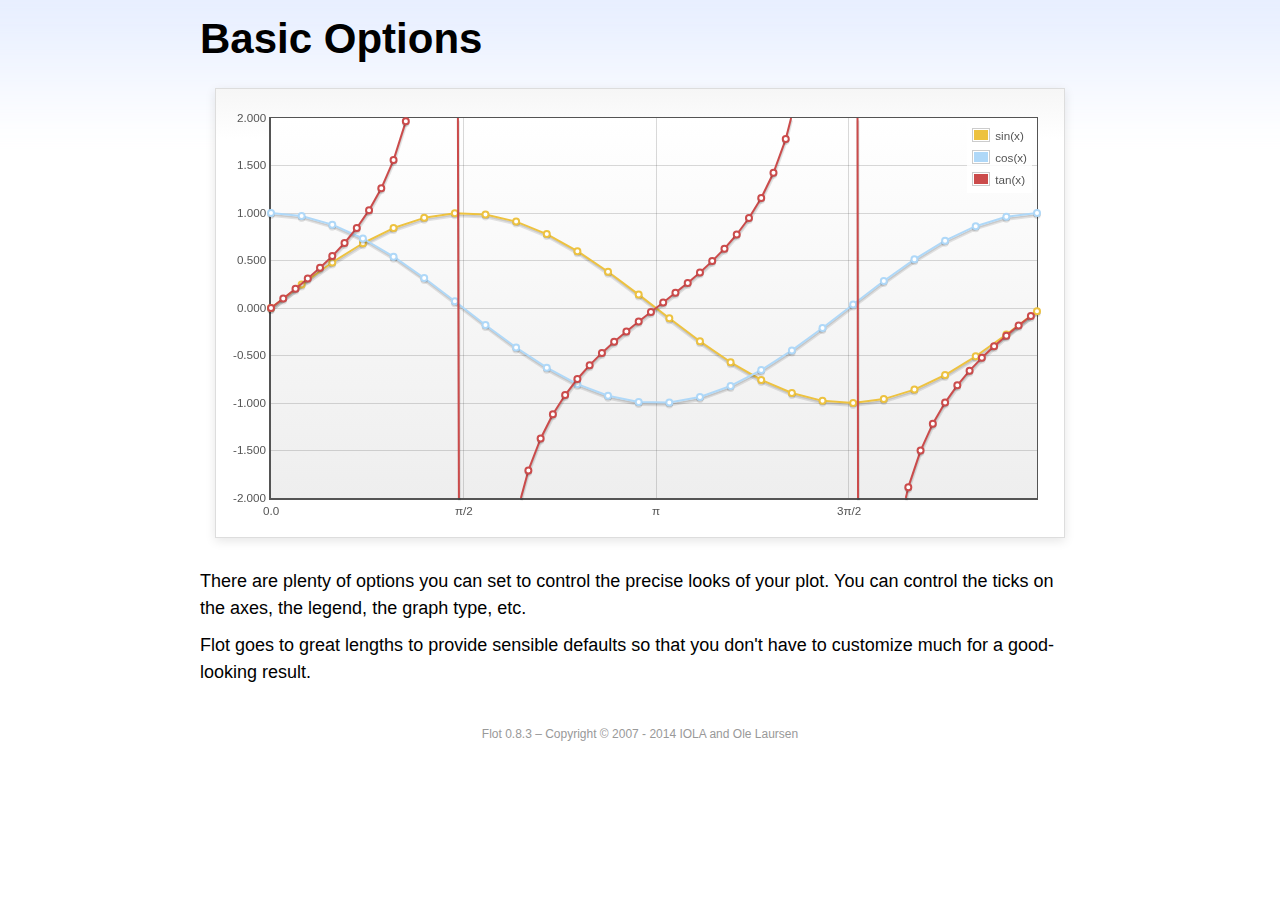
<file: assets/plugins/flot/examples/basic-options/index.html>
<!DOCTYPE html PUBLIC "-//W3C//DTD HTML 4.01//EN" "http://www.w3.org/TR/html4/strict.dtd">
<html>
<head>
	<meta http-equiv="Content-Type" content="text/html; charset=utf-8">
	<title>Flot Examples: Basic Options</title>
	<link href="../examples.css" rel="stylesheet" type="text/css">
	<!--[if lte IE 8]><script language="javascript" type="text/javascript" src="../../excanvas.min.js"></script><![endif]-->
	<script language="javascript" type="text/javascript" src="../../jquery.js"></script>
	<script language="javascript" type="text/javascript" src="../../jquery.flot.js"></script>
	<script type="text/javascript">

	$(function () {

		var d1 = [];
		for (var i = 0; i < Math.PI * 2; i += 0.25) {
			d1.push([i, Math.sin(i)]);
		}

		var d2 = [];
		for (var i = 0; i < Math.PI * 2; i += 0.25) {
			d2.push([i, Math.cos(i)]);
		}

		var d3 = [];
		for (var i = 0; i < Math.PI * 2; i += 0.1) {
			d3.push([i, Math.tan(i)]);
		}

		$.plot("#placeholder", [
			{ label: "sin(x)", data: d1 },
			{ label: "cos(x)", data: d2 },
			{ label: "tan(x)", data: d3 }
		], {
			series: {
				lines: { show: true },
				points: { show: true }
			},
			xaxis: {
				ticks: [
					0, [ Math.PI/2, "\u03c0/2" ], [ Math.PI, "\u03c0" ],
					[ Math.PI * 3/2, "3\u03c0/2" ], [ Math.PI * 2, "2\u03c0" ]
				]
			},
			yaxis: {
				ticks: 10,
				min: -2,
				max: 2,
				tickDecimals: 3
			},
			grid: {
				backgroundColor: { colors: [ "#fff", "#eee" ] },
				borderWidth: {
					top: 1,
					right: 1,
					bottom: 2,
					left: 2
				}
			}
		});

		// Add the Flot version string to the footer

		$("#footer").prepend("Flot " + $.plot.version + " &ndash; ");
	});

	</script>
</head>
<body>

	<div id="header">
		<h2>Basic Options</h2>
	</div>

	<div id="content">

		<div class="demo-container">
			<div id="placeholder" class="demo-placeholder"></div>
		</div>

		<p>There are plenty of options you can set to control the precise looks of your plot. You can control the ticks on the axes, the legend, the graph type, etc.</p>

		<p>Flot goes to great lengths to provide sensible defaults so that you don't have to customize much for a good-looking result.</p>

	</div>

	<div id="footer">
		Copyright &copy; 2007 - 2014 IOLA and Ole Laursen
	</div>

</body>
</html>
</file>
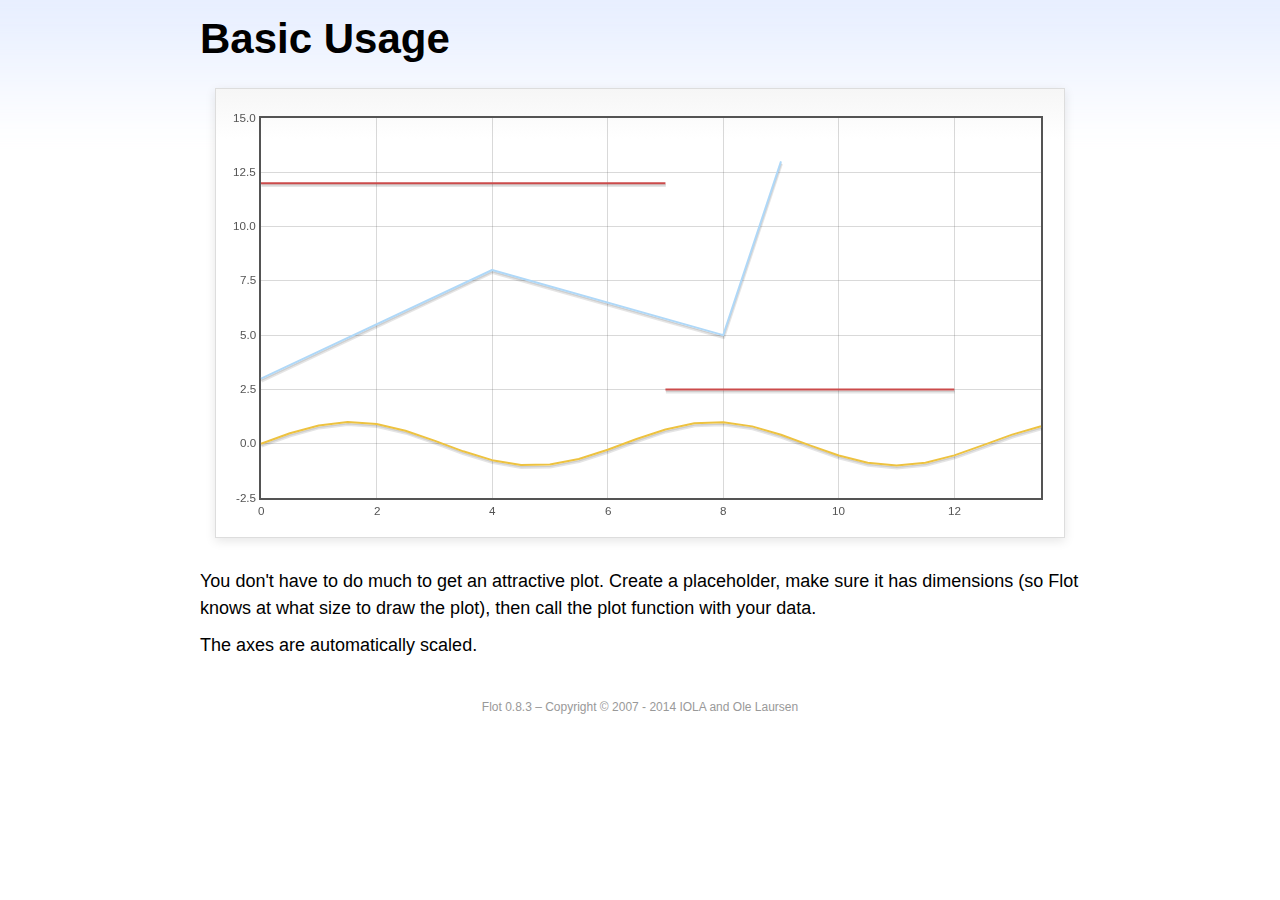
<file: assets/plugins/flot/examples/basic-usage/index.html>
<!DOCTYPE html PUBLIC "-//W3C//DTD HTML 4.01//EN" "http://www.w3.org/TR/html4/strict.dtd">
<html>
<head>
	<meta http-equiv="Content-Type" content="text/html; charset=utf-8">
	<title>Flot Examples: Basic Usage</title>
	<link href="../examples.css" rel="stylesheet" type="text/css">
	<!--[if lte IE 8]><script language="javascript" type="text/javascript" src="../../excanvas.min.js"></script><![endif]-->
	<script language="javascript" type="text/javascript" src="../../jquery.js"></script>
	<script language="javascript" type="text/javascript" src="../../jquery.flot.js"></script>
	<script type="text/javascript">

	$(function() {

		var d1 = [];
		for (var i = 0; i < 14; i += 0.5) {
			d1.push([i, Math.sin(i)]);
		}

		var d2 = [[0, 3], [4, 8], [8, 5], [9, 13]];

		// A null signifies separate line segments

		var d3 = [[0, 12], [7, 12], null, [7, 2.5], [12, 2.5]];

		$.plot("#placeholder", [ d1, d2, d3 ]);

		// Add the Flot version string to the footer

		$("#footer").prepend("Flot " + $.plot.version + " &ndash; ");
	});

	</script>
</head>
<body>

	<div id="header">
		<h2>Basic Usage</h2>
	</div>

	<div id="content">

		<div class="demo-container">
			<div id="placeholder" class="demo-placeholder"></div>
		</div>

		<p>You don't have to do much to get an attractive plot.  Create a placeholder, make sure it has dimensions (so Flot knows at what size to draw the plot), then call the plot function with your data.</p>

		<p>The axes are automatically scaled.</p>

	</div>

	<div id="footer">
		Copyright &copy; 2007 - 2014 IOLA and Ole Laursen
	</div>

</body>
</html>
</file>
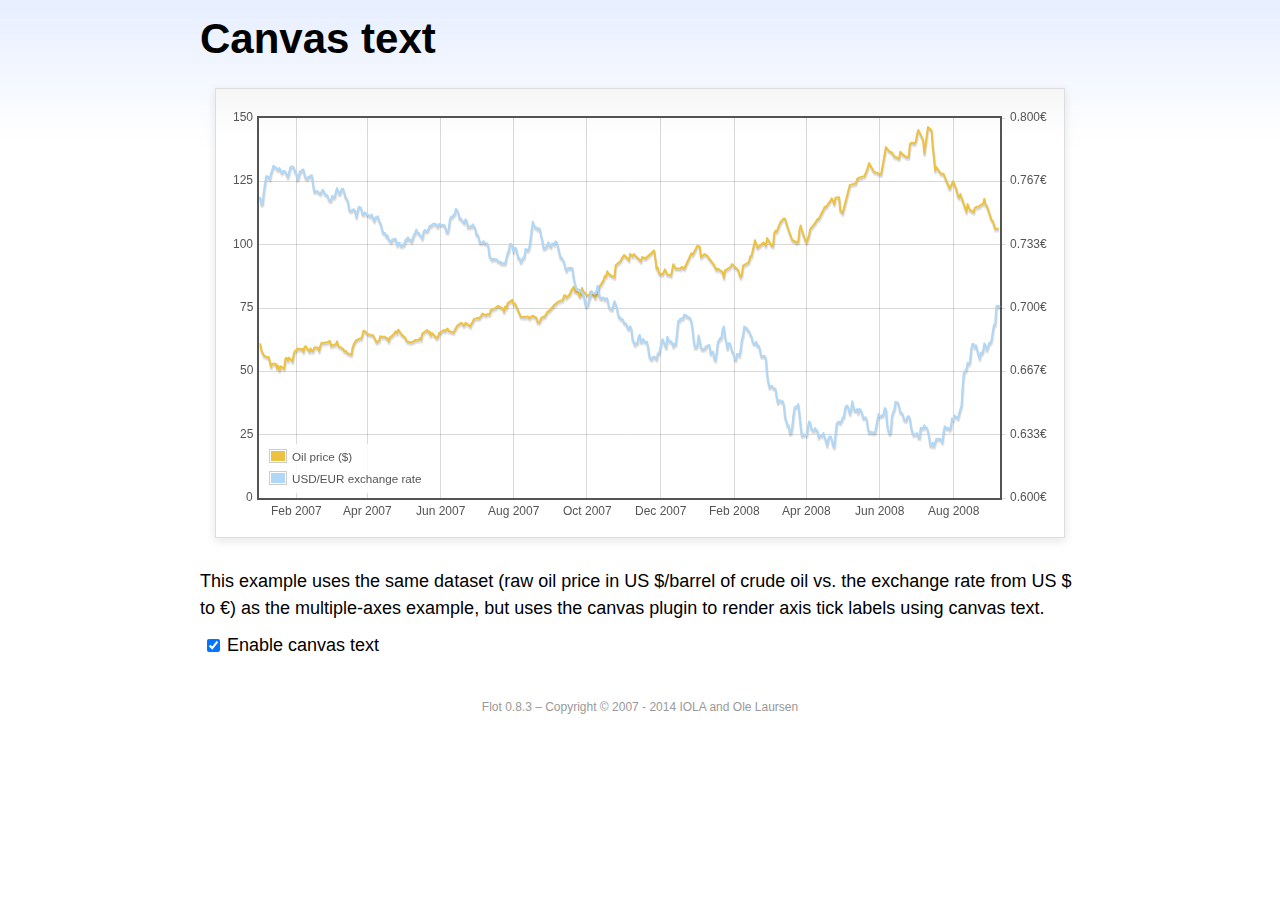
<file: assets/plugins/flot/examples/canvas/index.html>
<!DOCTYPE html PUBLIC "-//W3C//DTD HTML 4.01//EN" "http://www.w3.org/TR/html4/strict.dtd">
<html>
<head>
	<meta http-equiv="Content-Type" content="text/html; charset=utf-8">
	<title>Flot Examples: Canvas text</title>
	<link href="../examples.css" rel="stylesheet" type="text/css">
	<!--[if lte IE 8]><script language="javascript" type="text/javascript" src="../../excanvas.min.js"></script><![endif]-->
	<script language="javascript" type="text/javascript" src="../../jquery.js"></script>
	<script language="javascript" type="text/javascript" src="../../jquery.flot.js"></script>
	<script language="javascript" type="text/javascript" src="../../jquery.flot.time.js"></script>
	<script language="javascript" type="text/javascript" src="../../jquery.flot.canvas.js"></script>
	<script type="text/javascript">

	$(function() {

		var oilPrices = [[1167692400000,61.05], [1167778800000,58.32], [1167865200000,57.35], [1167951600000,56.31], [1168210800000,55.55], [1168297200000,55.64], [1168383600000,54.02], [1168470000000,51.88], [1168556400000,52.99], [1168815600000,52.99], [1168902000000,51.21], [1168988400000,52.24], [1169074800000,50.48], [1169161200000,51.99], [1169420400000,51.13], [1169506800000,55.04], [1169593200000,55.37], [1169679600000,54.23], [1169766000000,55.42], [1170025200000,54.01], [1170111600000,56.97], [1170198000000,58.14], [1170284400000,58.14], [1170370800000,59.02], [1170630000000,58.74], [1170716400000,58.88], [1170802800000,57.71], [1170889200000,59.71], [1170975600000,59.89], [1171234800000,57.81], [1171321200000,59.06], [1171407600000,58.00], [1171494000000,57.99], [1171580400000,59.39], [1171839600000,59.39], [1171926000000,58.07], [1172012400000,60.07], [1172098800000,61.14], [1172444400000,61.39], [1172530800000,61.46], [1172617200000,61.79], [1172703600000,62.00], [1172790000000,60.07], [1173135600000,60.69], [1173222000000,61.82], [1173308400000,60.05], [1173654000000,58.91], [1173740400000,57.93], [1173826800000,58.16], [1173913200000,57.55], [1173999600000,57.11], [1174258800000,56.59], [1174345200000,59.61], [1174518000000,61.69], [1174604400000,62.28], [1174860000000,62.91], [1174946400000,62.93], [1175032800000,64.03], [1175119200000,66.03], [1175205600000,65.87], [1175464800000,64.64], [1175637600000,64.38], [1175724000000,64.28], [1175810400000,64.28], [1176069600000,61.51], [1176156000000,61.89], [1176242400000,62.01], [1176328800000,63.85], [1176415200000,63.63], [1176674400000,63.61], [1176760800000,63.10], [1176847200000,63.13], [1176933600000,61.83], [1177020000000,63.38], [1177279200000,64.58], [1177452000000,65.84], [1177538400000,65.06], [1177624800000,66.46], [1177884000000,64.40], [1178056800000,63.68], [1178143200000,63.19], [1178229600000,61.93], [1178488800000,61.47], [1178575200000,61.55], [1178748000000,61.81], [1178834400000,62.37], [1179093600000,62.46], [1179180000000,63.17], [1179266400000,62.55], [1179352800000,64.94], [1179698400000,66.27], [1179784800000,65.50], [1179871200000,65.77], [1179957600000,64.18], [1180044000000,65.20], [1180389600000,63.15], [1180476000000,63.49], [1180562400000,65.08], [1180908000000,66.30], [1180994400000,65.96], [1181167200000,66.93], [1181253600000,65.98], [1181599200000,65.35], [1181685600000,66.26], [1181858400000,68.00], [1182117600000,69.09], [1182204000000,69.10], [1182290400000,68.19], [1182376800000,68.19], [1182463200000,69.14], [1182722400000,68.19], [1182808800000,67.77], [1182895200000,68.97], [1182981600000,69.57], [1183068000000,70.68], [1183327200000,71.09], [1183413600000,70.92], [1183586400000,71.81], [1183672800000,72.81], [1183932000000,72.19], [1184018400000,72.56], [1184191200000,72.50], [1184277600000,74.15], [1184623200000,75.05], [1184796000000,75.92], [1184882400000,75.57], [1185141600000,74.89], [1185228000000,73.56], [1185314400000,75.57], [1185400800000,74.95], [1185487200000,76.83], [1185832800000,78.21], [1185919200000,76.53], [1186005600000,76.86], [1186092000000,76.00], [1186437600000,71.59], [1186696800000,71.47], [1186956000000,71.62], [1187042400000,71.00], [1187301600000,71.98], [1187560800000,71.12], [1187647200000,69.47], [1187733600000,69.26], [1187820000000,69.83], [1187906400000,71.09], [1188165600000,71.73], [1188338400000,73.36], [1188511200000,74.04], [1188856800000,76.30], [1189116000000,77.49], [1189461600000,78.23], [1189548000000,79.91], [1189634400000,80.09], [1189720800000,79.10], [1189980000000,80.57], [1190066400000,81.93], [1190239200000,83.32], [1190325600000,81.62], [1190584800000,80.95], [1190671200000,79.53], [1190757600000,80.30], [1190844000000,82.88], [1190930400000,81.66], [1191189600000,80.24], [1191276000000,80.05], [1191362400000,79.94], [1191448800000,81.44], [1191535200000,81.22], [1191794400000,79.02], [1191880800000,80.26], [1191967200000,80.30], [1192053600000,83.08], [1192140000000,83.69], [1192399200000,86.13], [1192485600000,87.61], [1192572000000,87.40], [1192658400000,89.47], [1192744800000,88.60], [1193004000000,87.56], [1193090400000,87.56], [1193176800000,87.10], [1193263200000,91.86], [1193612400000,93.53], [1193698800000,94.53], [1193871600000,95.93], [1194217200000,93.98], [1194303600000,96.37], [1194476400000,95.46], [1194562800000,96.32], [1195081200000,93.43], [1195167600000,95.10], [1195426800000,94.64], [1195513200000,95.10], [1196031600000,97.70], [1196118000000,94.42], [1196204400000,90.62], [1196290800000,91.01], [1196377200000,88.71], [1196636400000,88.32], [1196809200000,90.23], [1196982000000,88.28], [1197241200000,87.86], [1197327600000,90.02], [1197414000000,92.25], [1197586800000,90.63], [1197846000000,90.63], [1197932400000,90.49], [1198018800000,91.24], [1198105200000,91.06], [1198191600000,90.49], [1198710000000,96.62], [1198796400000,96.00], [1199142000000,99.62], [1199314800000,99.18], [1199401200000,95.09], [1199660400000,96.33], [1199833200000,95.67], [1200351600000,91.90], [1200438000000,90.84], [1200524400000,90.13], [1200610800000,90.57], [1200956400000,89.21], [1201042800000,86.99], [1201129200000,89.85], [1201474800000,90.99], [1201561200000,91.64], [1201647600000,92.33], [1201734000000,91.75], [1202079600000,90.02], [1202166000000,88.41], [1202252400000,87.14], [1202338800000,88.11], [1202425200000,91.77], [1202770800000,92.78], [1202857200000,93.27], [1202943600000,95.46], [1203030000000,95.46], [1203289200000,101.74], [1203462000000,98.81], [1203894000000,100.88], [1204066800000,99.64], [1204153200000,102.59], [1204239600000,101.84], [1204498800000,99.52], [1204585200000,99.52], [1204671600000,104.52], [1204758000000,105.47], [1204844400000,105.15], [1205103600000,108.75], [1205276400000,109.92], [1205362800000,110.33], [1205449200000,110.21], [1205708400000,105.68], [1205967600000,101.84], [1206313200000,100.86], [1206399600000,101.22], [1206486000000,105.90], [1206572400000,107.58], [1206658800000,105.62], [1206914400000,101.58], [1207000800000,100.98], [1207173600000,103.83], [1207260000000,106.23], [1207605600000,108.50], [1207778400000,110.11], [1207864800000,110.14], [1208210400000,113.79], [1208296800000,114.93], [1208383200000,114.86], [1208728800000,117.48], [1208815200000,118.30], [1208988000000,116.06], [1209074400000,118.52], [1209333600000,118.75], [1209420000000,113.46], [1209592800000,112.52], [1210024800000,121.84], [1210111200000,123.53], [1210197600000,123.69], [1210543200000,124.23], [1210629600000,125.80], [1210716000000,126.29], [1211148000000,127.05], [1211320800000,129.07], [1211493600000,132.19], [1211839200000,128.85], [1212357600000,127.76], [1212703200000,138.54], [1212962400000,136.80], [1213135200000,136.38], [1213308000000,134.86], [1213653600000,134.01], [1213740000000,136.68], [1213912800000,135.65], [1214172000000,134.62], [1214258400000,134.62], [1214344800000,134.62], [1214431200000,139.64], [1214517600000,140.21], [1214776800000,140.00], [1214863200000,140.97], [1214949600000,143.57], [1215036000000,145.29], [1215381600000,141.37], [1215468000000,136.04], [1215727200000,146.40], [1215986400000,145.18], [1216072800000,138.74], [1216159200000,134.60], [1216245600000,129.29], [1216332000000,130.65], [1216677600000,127.95], [1216850400000,127.95], [1217282400000,122.19], [1217455200000,124.08], [1217541600000,125.10], [1217800800000,121.41], [1217887200000,119.17], [1217973600000,118.58], [1218060000000,120.02], [1218405600000,114.45], [1218492000000,113.01], [1218578400000,116.00], [1218751200000,113.77], [1219010400000,112.87], [1219096800000,114.53], [1219269600000,114.98], [1219356000000,114.98], [1219701600000,116.27], [1219788000000,118.15], [1219874400000,115.59], [1219960800000,115.46], [1220306400000,109.71], [1220392800000,109.35], [1220565600000,106.23], [1220824800000,106.34]];

		var exchangeRates = [[1167606000000,0.7580], [1167692400000,0.7580], [1167778800000,0.75470], [1167865200000,0.75490], [1167951600000,0.76130], [1168038000000,0.76550], [1168124400000,0.76930], [1168210800000,0.76940], [1168297200000,0.76880], [1168383600000,0.76780], [1168470000000,0.77080], [1168556400000,0.77270], [1168642800000,0.77490], [1168729200000,0.77410], [1168815600000,0.77410], [1168902000000,0.77320], [1168988400000,0.77270], [1169074800000,0.77370], [1169161200000,0.77240], [1169247600000,0.77120], [1169334000000,0.7720], [1169420400000,0.77210], [1169506800000,0.77170], [1169593200000,0.77040], [1169679600000,0.7690], [1169766000000,0.77110], [1169852400000,0.7740], [1169938800000,0.77450], [1170025200000,0.77450], [1170111600000,0.7740], [1170198000000,0.77160], [1170284400000,0.77130], [1170370800000,0.76780], [1170457200000,0.76880], [1170543600000,0.77180], [1170630000000,0.77180], [1170716400000,0.77280], [1170802800000,0.77290], [1170889200000,0.76980], [1170975600000,0.76850], [1171062000000,0.76810], [1171148400000,0.7690], [1171234800000,0.7690], [1171321200000,0.76980], [1171407600000,0.76990], [1171494000000,0.76510], [1171580400000,0.76130], [1171666800000,0.76160], [1171753200000,0.76140], [1171839600000,0.76140], [1171926000000,0.76070], [1172012400000,0.76020], [1172098800000,0.76110], [1172185200000,0.76220], [1172271600000,0.76150], [1172358000000,0.75980], [1172444400000,0.75980], [1172530800000,0.75920], [1172617200000,0.75730], [1172703600000,0.75660], [1172790000000,0.75670], [1172876400000,0.75910], [1172962800000,0.75820], [1173049200000,0.75850], [1173135600000,0.76130], [1173222000000,0.76310], [1173308400000,0.76150], [1173394800000,0.760], [1173481200000,0.76130], [1173567600000,0.76270], [1173654000000,0.76270], [1173740400000,0.76080], [1173826800000,0.75830], [1173913200000,0.75750], [1173999600000,0.75620], [1174086000000,0.7520], [1174172400000,0.75120], [1174258800000,0.75120], [1174345200000,0.75170], [1174431600000,0.7520], [1174518000000,0.75110], [1174604400000,0.7480], [1174690800000,0.75090], [1174777200000,0.75310], [1174860000000,0.75310], [1174946400000,0.75270], [1175032800000,0.74980], [1175119200000,0.74930], [1175205600000,0.75040], [1175292000000,0.750], [1175378400000,0.74910], [1175464800000,0.74910], [1175551200000,0.74850], [1175637600000,0.74840], [1175724000000,0.74920], [1175810400000,0.74710], [1175896800000,0.74590], [1175983200000,0.74770], [1176069600000,0.74770], [1176156000000,0.74830], [1176242400000,0.74580], [1176328800000,0.74480], [1176415200000,0.7430], [1176501600000,0.73990], [1176588000000,0.73950], [1176674400000,0.73950], [1176760800000,0.73780], [1176847200000,0.73820], [1176933600000,0.73620], [1177020000000,0.73550], [1177106400000,0.73480], [1177192800000,0.73610], [1177279200000,0.73610], [1177365600000,0.73650], [1177452000000,0.73620], [1177538400000,0.73310], [1177624800000,0.73390], [1177711200000,0.73440], [1177797600000,0.73270], [1177884000000,0.73270], [1177970400000,0.73360], [1178056800000,0.73330], [1178143200000,0.73590], [1178229600000,0.73590], [1178316000000,0.73720], [1178402400000,0.7360], [1178488800000,0.7360], [1178575200000,0.7350], [1178661600000,0.73650], [1178748000000,0.73840], [1178834400000,0.73950], [1178920800000,0.74130], [1179007200000,0.73970], [1179093600000,0.73960], [1179180000000,0.73850], [1179266400000,0.73780], [1179352800000,0.73660], [1179439200000,0.740], [1179525600000,0.74110], [1179612000000,0.74060], [1179698400000,0.74050], [1179784800000,0.74140], [1179871200000,0.74310], [1179957600000,0.74310], [1180044000000,0.74380], [1180130400000,0.74430], [1180216800000,0.74430], [1180303200000,0.74430], [1180389600000,0.74340], [1180476000000,0.74290], [1180562400000,0.74420], [1180648800000,0.7440], [1180735200000,0.74390], [1180821600000,0.74370], [1180908000000,0.74370], [1180994400000,0.74290], [1181080800000,0.74030], [1181167200000,0.73990], [1181253600000,0.74180], [1181340000000,0.74680], [1181426400000,0.7480], [1181512800000,0.7480], [1181599200000,0.7490], [1181685600000,0.74940], [1181772000000,0.75220], [1181858400000,0.75150], [1181944800000,0.75020], [1182031200000,0.74720], [1182117600000,0.74720], [1182204000000,0.74620], [1182290400000,0.74550], [1182376800000,0.74490], [1182463200000,0.74670], [1182549600000,0.74580], [1182636000000,0.74270], [1182722400000,0.74270], [1182808800000,0.7430], [1182895200000,0.74290], [1182981600000,0.7440], [1183068000000,0.7430], [1183154400000,0.74220], [1183240800000,0.73880], [1183327200000,0.73880], [1183413600000,0.73690], [1183500000000,0.73450], [1183586400000,0.73450], [1183672800000,0.73450], [1183759200000,0.73520], [1183845600000,0.73410], [1183932000000,0.73410], [1184018400000,0.7340], [1184104800000,0.73240], [1184191200000,0.72720], [1184277600000,0.72640], [1184364000000,0.72550], [1184450400000,0.72580], [1184536800000,0.72580], [1184623200000,0.72560], [1184709600000,0.72570], [1184796000000,0.72470], [1184882400000,0.72430], [1184968800000,0.72440], [1185055200000,0.72350], [1185141600000,0.72350], [1185228000000,0.72350], [1185314400000,0.72350], [1185400800000,0.72620], [1185487200000,0.72880], [1185573600000,0.73010], [1185660000000,0.73370], [1185746400000,0.73370], [1185832800000,0.73240], [1185919200000,0.72970], [1186005600000,0.73170], [1186092000000,0.73150], [1186178400000,0.72880], [1186264800000,0.72630], [1186351200000,0.72630], [1186437600000,0.72420], [1186524000000,0.72530], [1186610400000,0.72640], [1186696800000,0.7270], [1186783200000,0.73120], [1186869600000,0.73050], [1186956000000,0.73050], [1187042400000,0.73180], [1187128800000,0.73580], [1187215200000,0.74090], [1187301600000,0.74540], [1187388000000,0.74370], [1187474400000,0.74240], [1187560800000,0.74240], [1187647200000,0.74150], [1187733600000,0.74190], [1187820000000,0.74140], [1187906400000,0.73770], [1187992800000,0.73550], [1188079200000,0.73150], [1188165600000,0.73150], [1188252000000,0.7320], [1188338400000,0.73320], [1188424800000,0.73460], [1188511200000,0.73280], [1188597600000,0.73230], [1188684000000,0.7340], [1188770400000,0.7340], [1188856800000,0.73360], [1188943200000,0.73510], [1189029600000,0.73460], [1189116000000,0.73210], [1189202400000,0.72940], [1189288800000,0.72660], [1189375200000,0.72660], [1189461600000,0.72540], [1189548000000,0.72420], [1189634400000,0.72130], [1189720800000,0.71970], [1189807200000,0.72090], [1189893600000,0.7210], [1189980000000,0.7210], [1190066400000,0.7210], [1190152800000,0.72090], [1190239200000,0.71590], [1190325600000,0.71330], [1190412000000,0.71050], [1190498400000,0.70990], [1190584800000,0.70990], [1190671200000,0.70930], [1190757600000,0.70930], [1190844000000,0.70760], [1190930400000,0.7070], [1191016800000,0.70490], [1191103200000,0.70120], [1191189600000,0.70110], [1191276000000,0.70190], [1191362400000,0.70460], [1191448800000,0.70630], [1191535200000,0.70890], [1191621600000,0.70770], [1191708000000,0.70770], [1191794400000,0.70770], [1191880800000,0.70910], [1191967200000,0.71180], [1192053600000,0.70790], [1192140000000,0.70530], [1192226400000,0.7050], [1192312800000,0.70550], [1192399200000,0.70550], [1192485600000,0.70450], [1192572000000,0.70510], [1192658400000,0.70510], [1192744800000,0.70170], [1192831200000,0.70], [1192917600000,0.69950], [1193004000000,0.69940], [1193090400000,0.70140], [1193176800000,0.70360], [1193263200000,0.70210], [1193349600000,0.70020], [1193436000000,0.69670], [1193522400000,0.6950], [1193612400000,0.6950], [1193698800000,0.69390], [1193785200000,0.6940], [1193871600000,0.69220], [1193958000000,0.69190], [1194044400000,0.69140], [1194130800000,0.68940], [1194217200000,0.68910], [1194303600000,0.69040], [1194390000000,0.6890], [1194476400000,0.68340], [1194562800000,0.68230], [1194649200000,0.68070], [1194735600000,0.68150], [1194822000000,0.68150], [1194908400000,0.68470], [1194994800000,0.68590], [1195081200000,0.68220], [1195167600000,0.68270], [1195254000000,0.68370], [1195340400000,0.68230], [1195426800000,0.68220], [1195513200000,0.68220], [1195599600000,0.67920], [1195686000000,0.67460], [1195772400000,0.67350], [1195858800000,0.67310], [1195945200000,0.67420], [1196031600000,0.67440], [1196118000000,0.67390], [1196204400000,0.67310], [1196290800000,0.67610], [1196377200000,0.67610], [1196463600000,0.67850], [1196550000000,0.68180], [1196636400000,0.68360], [1196722800000,0.68230], [1196809200000,0.68050], [1196895600000,0.67930], [1196982000000,0.68490], [1197068400000,0.68330], [1197154800000,0.68250], [1197241200000,0.68250], [1197327600000,0.68160], [1197414000000,0.67990], [1197500400000,0.68130], [1197586800000,0.68090], [1197673200000,0.68680], [1197759600000,0.69330], [1197846000000,0.69330], [1197932400000,0.69450], [1198018800000,0.69440], [1198105200000,0.69460], [1198191600000,0.69640], [1198278000000,0.69650], [1198364400000,0.69560], [1198450800000,0.69560], [1198537200000,0.6950], [1198623600000,0.69480], [1198710000000,0.69280], [1198796400000,0.68870], [1198882800000,0.68240], [1198969200000,0.67940], [1199055600000,0.67940], [1199142000000,0.68030], [1199228400000,0.68550], [1199314800000,0.68240], [1199401200000,0.67910], [1199487600000,0.67830], [1199574000000,0.67850], [1199660400000,0.67850], [1199746800000,0.67970], [1199833200000,0.680], [1199919600000,0.68030], [1200006000000,0.68050], [1200092400000,0.6760], [1200178800000,0.6770], [1200265200000,0.6770], [1200351600000,0.67360], [1200438000000,0.67260], [1200524400000,0.67640], [1200610800000,0.68210], [1200697200000,0.68310], [1200783600000,0.68420], [1200870000000,0.68420], [1200956400000,0.68870], [1201042800000,0.69030], [1201129200000,0.68480], [1201215600000,0.68240], [1201302000000,0.67880], [1201388400000,0.68140], [1201474800000,0.68140], [1201561200000,0.67970], [1201647600000,0.67690], [1201734000000,0.67650], [1201820400000,0.67330], [1201906800000,0.67290], [1201993200000,0.67580], [1202079600000,0.67580], [1202166000000,0.6750], [1202252400000,0.6780], [1202338800000,0.68330], [1202425200000,0.68560], [1202511600000,0.69030], [1202598000000,0.68960], [1202684400000,0.68960], [1202770800000,0.68820], [1202857200000,0.68790], [1202943600000,0.68620], [1203030000000,0.68520], [1203116400000,0.68230], [1203202800000,0.68130], [1203289200000,0.68130], [1203375600000,0.68220], [1203462000000,0.68020], [1203548400000,0.68020], [1203634800000,0.67840], [1203721200000,0.67480], [1203807600000,0.67470], [1203894000000,0.67470], [1203980400000,0.67480], [1204066800000,0.67330], [1204153200000,0.6650], [1204239600000,0.66110], [1204326000000,0.65830], [1204412400000,0.6590], [1204498800000,0.6590], [1204585200000,0.65810], [1204671600000,0.65780], [1204758000000,0.65740], [1204844400000,0.65320], [1204930800000,0.65020], [1205017200000,0.65140], [1205103600000,0.65140], [1205190000000,0.65070], [1205276400000,0.6510], [1205362800000,0.64890], [1205449200000,0.64240], [1205535600000,0.64060], [1205622000000,0.63820], [1205708400000,0.63820], [1205794800000,0.63410], [1205881200000,0.63440], [1205967600000,0.63780], [1206054000000,0.64390], [1206140400000,0.64780], [1206226800000,0.64810], [1206313200000,0.64810], [1206399600000,0.64940], [1206486000000,0.64380], [1206572400000,0.63770], [1206658800000,0.63290], [1206745200000,0.63360], [1206831600000,0.63330], [1206914400000,0.63330], [1207000800000,0.6330], [1207087200000,0.63710], [1207173600000,0.64030], [1207260000000,0.63960], [1207346400000,0.63640], [1207432800000,0.63560], [1207519200000,0.63560], [1207605600000,0.63680], [1207692000000,0.63570], [1207778400000,0.63540], [1207864800000,0.6320], [1207951200000,0.63320], [1208037600000,0.63280], [1208124000000,0.63310], [1208210400000,0.63420], [1208296800000,0.63210], [1208383200000,0.63020], [1208469600000,0.62780], [1208556000000,0.63080], [1208642400000,0.63240], [1208728800000,0.63240], [1208815200000,0.63070], [1208901600000,0.62770], [1208988000000,0.62690], [1209074400000,0.63350], [1209160800000,0.63920], [1209247200000,0.640], [1209333600000,0.64010], [1209420000000,0.63960], [1209506400000,0.64070], [1209592800000,0.64230], [1209679200000,0.64290], [1209765600000,0.64720], [1209852000000,0.64850], [1209938400000,0.64860], [1210024800000,0.64670], [1210111200000,0.64440], [1210197600000,0.64670], [1210284000000,0.65090], [1210370400000,0.64780], [1210456800000,0.64610], [1210543200000,0.64610], [1210629600000,0.64680], [1210716000000,0.64490], [1210802400000,0.6470], [1210888800000,0.64610], [1210975200000,0.64520], [1211061600000,0.64220], [1211148000000,0.64220], [1211234400000,0.64250], [1211320800000,0.64140], [1211407200000,0.63660], [1211493600000,0.63460], [1211580000000,0.6350], [1211666400000,0.63460], [1211752800000,0.63460], [1211839200000,0.63430], [1211925600000,0.63460], [1212012000000,0.63790], [1212098400000,0.64160], [1212184800000,0.64420], [1212271200000,0.64310], [1212357600000,0.64310], [1212444000000,0.64350], [1212530400000,0.6440], [1212616800000,0.64730], [1212703200000,0.64690], [1212789600000,0.63860], [1212876000000,0.63560], [1212962400000,0.6340], [1213048800000,0.63460], [1213135200000,0.6430], [1213221600000,0.64520], [1213308000000,0.64670], [1213394400000,0.65060], [1213480800000,0.65040], [1213567200000,0.65030], [1213653600000,0.64810], [1213740000000,0.64510], [1213826400000,0.6450], [1213912800000,0.64410], [1213999200000,0.64140], [1214085600000,0.64090], [1214172000000,0.64090], [1214258400000,0.64280], [1214344800000,0.64310], [1214431200000,0.64180], [1214517600000,0.63710], [1214604000000,0.63490], [1214690400000,0.63330], [1214776800000,0.63340], [1214863200000,0.63380], [1214949600000,0.63420], [1215036000000,0.6320], [1215122400000,0.63180], [1215208800000,0.6370], [1215295200000,0.63680], [1215381600000,0.63680], [1215468000000,0.63830], [1215554400000,0.63710], [1215640800000,0.63710], [1215727200000,0.63550], [1215813600000,0.6320], [1215900000000,0.62770], [1215986400000,0.62760], [1216072800000,0.62910], [1216159200000,0.62740], [1216245600000,0.62930], [1216332000000,0.63110], [1216418400000,0.6310], [1216504800000,0.63120], [1216591200000,0.63120], [1216677600000,0.63040], [1216764000000,0.62940], [1216850400000,0.63480], [1216936800000,0.63780], [1217023200000,0.63680], [1217109600000,0.63680], [1217196000000,0.63680], [1217282400000,0.6360], [1217368800000,0.6370], [1217455200000,0.64180], [1217541600000,0.64110], [1217628000000,0.64350], [1217714400000,0.64270], [1217800800000,0.64270], [1217887200000,0.64190], [1217973600000,0.64460], [1218060000000,0.64680], [1218146400000,0.64870], [1218232800000,0.65940], [1218319200000,0.66660], [1218405600000,0.66660], [1218492000000,0.66780], [1218578400000,0.67120], [1218664800000,0.67050], [1218751200000,0.67180], [1218837600000,0.67840], [1218924000000,0.68110], [1219010400000,0.68110], [1219096800000,0.67940], [1219183200000,0.68040], [1219269600000,0.67810], [1219356000000,0.67560], [1219442400000,0.67350], [1219528800000,0.67630], [1219615200000,0.67620], [1219701600000,0.67770], [1219788000000,0.68150], [1219874400000,0.68020], [1219960800000,0.6780], [1220047200000,0.67960], [1220133600000,0.68170], [1220220000000,0.68170], [1220306400000,0.68320], [1220392800000,0.68770], [1220479200000,0.69120], [1220565600000,0.69140], [1220652000000,0.70090], [1220738400000,0.70120], [1220824800000,0.7010], [1220911200000,0.70050]];

		var data = [
			{ data: oilPrices, label: "Oil price ($)" },
			{ data: exchangeRates, label: "USD/EUR exchange rate", yaxis: 2 }
		];

		var options = {
			canvas: true,
			xaxes: [ { mode: "time" } ],
			yaxes: [ { min: 0 }, {
				position: "right",
				alignTicksWithAxis: 1,
				tickFormatter: function(value, axis) {
					return value.toFixed(axis.tickDecimals) + "€";
				}
			} ],
			legend: { position: "sw" }
		}

		$.plot("#placeholder", data, options);

		$("input").change(function () {
			options.canvas = $(this).is(":checked");
			$.plot("#placeholder", data, options);
		});

		// Add the Flot version string to the footer

		$("#footer").prepend("Flot " + $.plot.version + " &ndash; ");
	});

	</script>
</head>
<body>

	<div id="header">
		<h2>Canvas text</h2>
	</div>

	<div id="content">

		<div class="demo-container">
			<div id="placeholder" class="demo-placeholder"></div>
		</div>

		<p>This example uses the same dataset (raw oil price in US $/barrel of crude oil vs. the exchange rate from US $ to €) as the multiple-axes example, but uses the canvas plugin to render axis tick labels using canvas text.</p>

		<p><input type="checkbox" checked="checked">Enable canvas text</input></p>

	</div>

	<div id="footer">
		Copyright &copy; 2007 - 2014 IOLA and Ole Laursen
	</div>

</body>
</html>
</file>
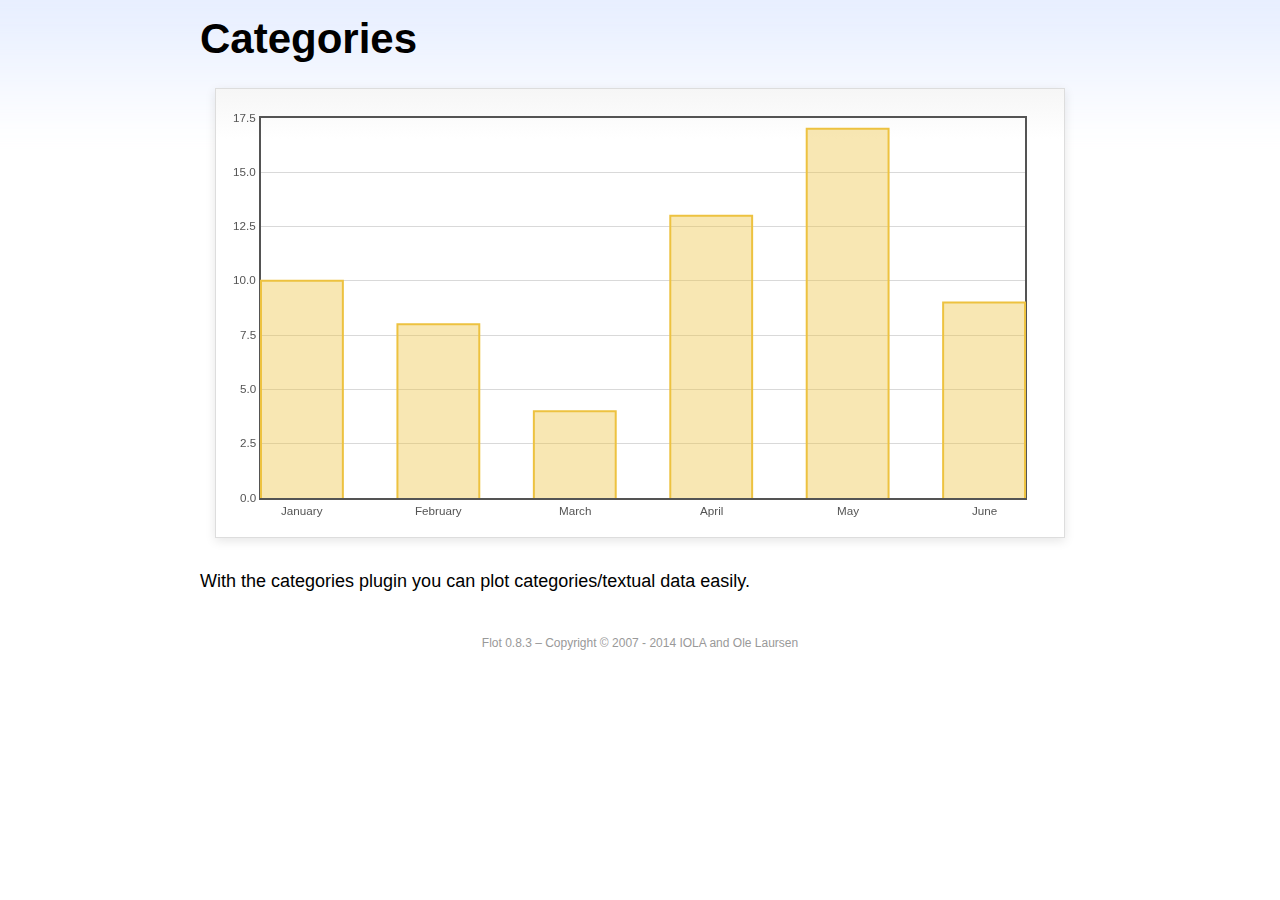
<file: assets/plugins/flot/examples/categories/index.html>
<!DOCTYPE html PUBLIC "-//W3C//DTD HTML 4.01//EN" "http://www.w3.org/TR/html4/strict.dtd">
<html>
<head>
	<meta http-equiv="Content-Type" content="text/html; charset=utf-8">
	<title>Flot Examples: Categories</title>
	<link href="../examples.css" rel="stylesheet" type="text/css">
	<!--[if lte IE 8]><script language="javascript" type="text/javascript" src="../../excanvas.min.js"></script><![endif]-->
	<script language="javascript" type="text/javascript" src="../../jquery.js"></script>
	<script language="javascript" type="text/javascript" src="../../jquery.flot.js"></script>
	<script language="javascript" type="text/javascript" src="../../jquery.flot.categories.js"></script>
	<script type="text/javascript">

	$(function() {

		var data = [ ["January", 10], ["February", 8], ["March", 4], ["April", 13], ["May", 17], ["June", 9] ];

		$.plot("#placeholder", [ data ], {
			series: {
				bars: {
					show: true,
					barWidth: 0.6,
					align: "center"
				}
			},
			xaxis: {
				mode: "categories",
				tickLength: 0
			}
		});

		// Add the Flot version string to the footer

		$("#footer").prepend("Flot " + $.plot.version + " &ndash; ");
	});

	</script>
</head>
<body>

	<div id="header">
		<h2>Categories</h2>
	</div>

	<div id="content">

		<div class="demo-container">
			<div id="placeholder" class="demo-placeholder"></div>
		</div>

		<p>With the categories plugin you can plot categories/textual data easily.</p>

	</div>

	<div id="footer">
		Copyright &copy; 2007 - 2014 IOLA and Ole Laursen
	</div>

</body>
</html>
</file>
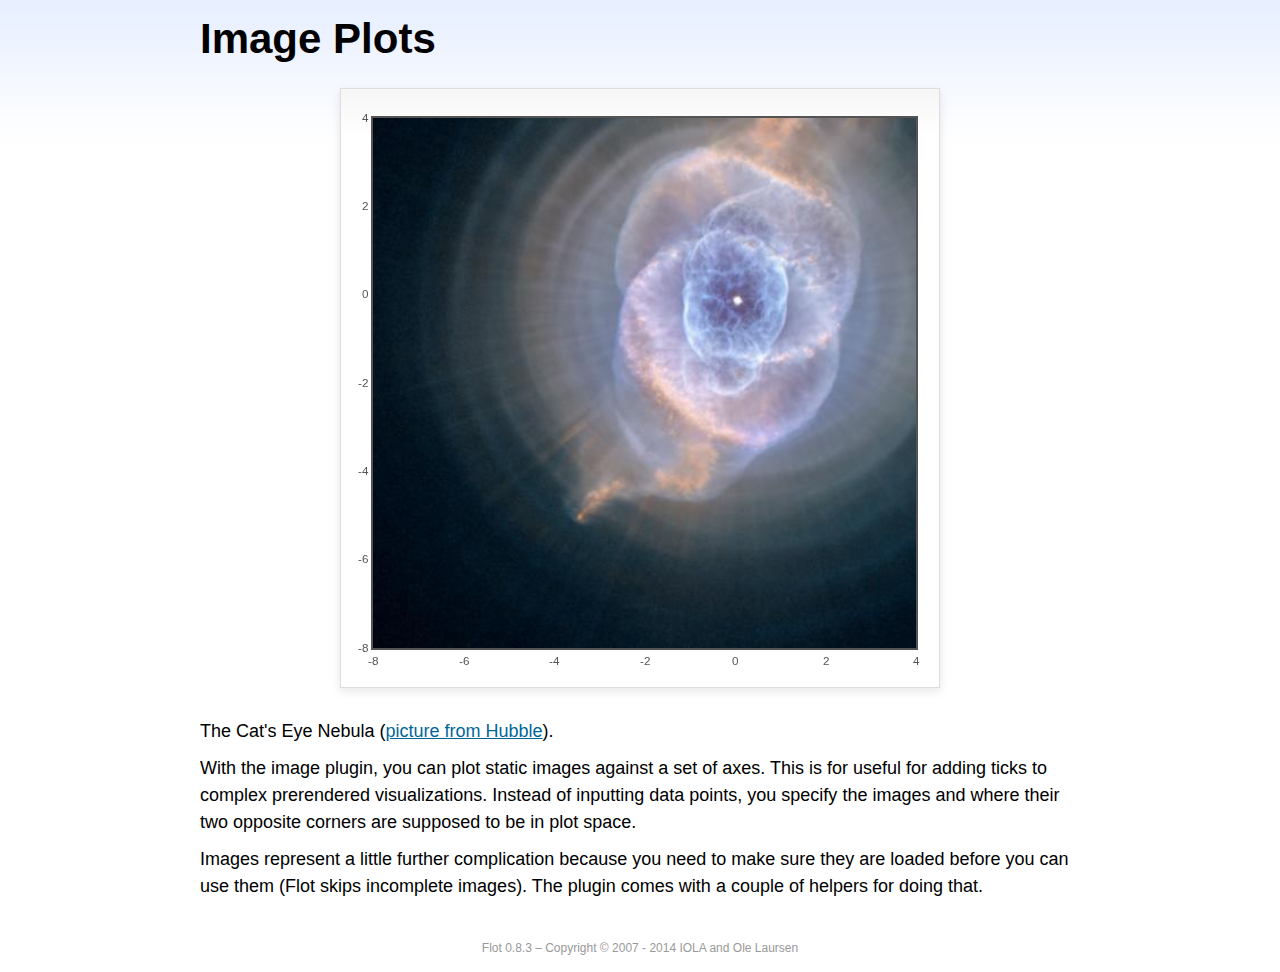
<file: assets/plugins/flot/examples/image/index.html>
<!DOCTYPE html PUBLIC "-//W3C//DTD HTML 4.01//EN" "http://www.w3.org/TR/html4/strict.dtd">
<html>
<head>
	<meta http-equiv="Content-Type" content="text/html; charset=utf-8">
	<title>Flot Examples: Image Plots</title>
	<link href="../examples.css" rel="stylesheet" type="text/css">
	<!--[if lte IE 8]><script language="javascript" type="text/javascript" src="../../excanvas.min.js"></script><![endif]-->
	<script language="javascript" type="text/javascript" src="../../jquery.js"></script>
	<script language="javascript" type="text/javascript" src="../../jquery.flot.js"></script>
	<script language="javascript" type="text/javascript" src="../../jquery.flot.image.js"></script>
	<script type="text/javascript">

	$(function() {

		var data = [[["hs-2004-27-a-large-web.jpg", -10, -10, 10, 10]]];

		var options = {
			series: {
				images: {
					show: true
				}
			},
			xaxis: {
				min: -8,
				max: 4
			},
			yaxis: {
				min: -8,
				max: 4
			}
		};

		$.plot.image.loadDataImages(data, options, function () {
			$.plot("#placeholder", data, options);
		});

		// Add the Flot version string to the footer

		$("#footer").prepend("Flot " + $.plot.version + " &ndash; ");
	});

	</script>
</head>
<body>

	<div id="header">
		<h2>Image Plots</h2>
	</div>

	<div id="content">

		<div class="demo-container" style="width:600px;height:600px;">
			<div id="placeholder" class="demo-placeholder"></div>
		</div>

		<p>The Cat's Eye Nebula (<a href="http://hubblesite.org/gallery/album/nebula/pr2004027a/">picture from Hubble</a>).</p>

		<p>With the image plugin, you can plot static images against a set of axes. This is for useful for adding ticks to complex prerendered visualizations. Instead of inputting data points, you specify the images and where their two opposite corners are supposed to be in plot space.</p>

		<p>Images represent a little further complication because you need to make sure they are loaded before you can use them (Flot skips incomplete images). The plugin comes with a couple of helpers for doing that.</p>

	</div>

	<div id="footer">
		Copyright &copy; 2007 - 2014 IOLA and Ole Laursen
	</div>

</body>
</html>
</file>
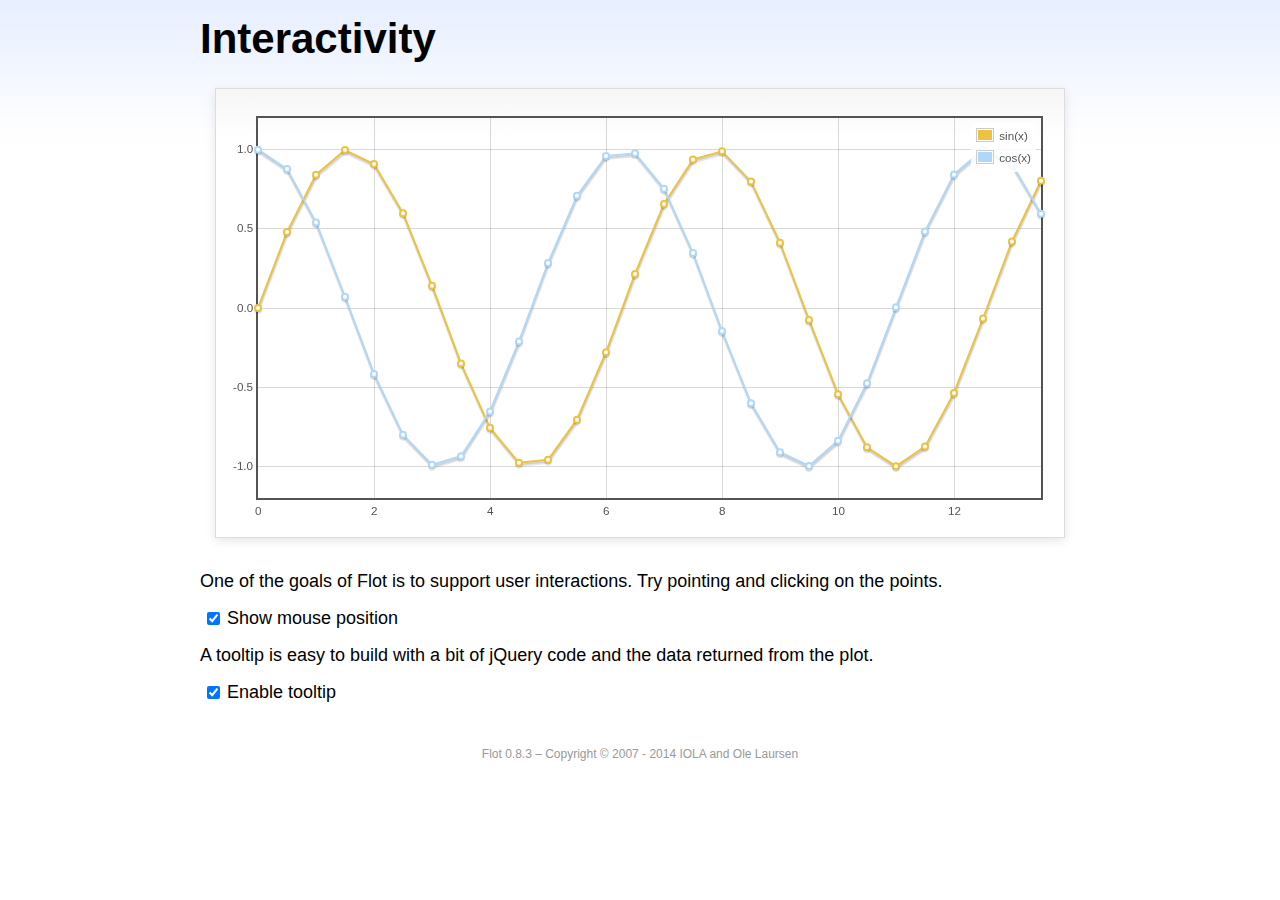
<file: assets/plugins/flot/examples/interacting/index.html>
<!DOCTYPE html PUBLIC "-//W3C//DTD HTML 4.01//EN" "http://www.w3.org/TR/html4/strict.dtd">
<html>
<head>
	<meta http-equiv="Content-Type" content="text/html; charset=utf-8">
	<title>Flot Examples: Interactivity</title>
	<link href="../examples.css" rel="stylesheet" type="text/css">
	<!--[if lte IE 8]><script language="javascript" type="text/javascript" src="../../excanvas.min.js"></script><![endif]-->
	<script language="javascript" type="text/javascript" src="../../jquery.js"></script>
	<script language="javascript" type="text/javascript" src="../../jquery.flot.js"></script>
	<script type="text/javascript">

	$(function() {

		var sin = [],
			cos = [];

		for (var i = 0; i < 14; i += 0.5) {
			sin.push([i, Math.sin(i)]);
			cos.push([i, Math.cos(i)]);
		}

		var plot = $.plot("#placeholder", [
			{ data: sin, label: "sin(x)"},
			{ data: cos, label: "cos(x)"}
		], {
			series: {
				lines: {
					show: true
				},
				points: {
					show: true
				}
			},
			grid: {
				hoverable: true,
				clickable: true
			},
			yaxis: {
				min: -1.2,
				max: 1.2
			}
		});

		$("<div id='tooltip'></div>").css({
			position: "absolute",
			display: "none",
			border: "1px solid #fdd",
			padding: "2px",
			"background-color": "#fee",
			opacity: 0.80
		}).appendTo("body");

		$("#placeholder").bind("plothover", function (event, pos, item) {

			if ($("#enablePosition:checked").length > 0) {
				var str = "(" + pos.x.toFixed(2) + ", " + pos.y.toFixed(2) + ")";
				$("#hoverdata").text(str);
			}

			if ($("#enableTooltip:checked").length > 0) {
				if (item) {
					var x = item.datapoint[0].toFixed(2),
						y = item.datapoint[1].toFixed(2);

					$("#tooltip").html(item.series.label + " of " + x + " = " + y)
						.css({top: item.pageY+5, left: item.pageX+5})
						.fadeIn(200);
				} else {
					$("#tooltip").hide();
				}
			}
		});

		$("#placeholder").bind("plotclick", function (event, pos, item) {
			if (item) {
				$("#clickdata").text(" - click point " + item.dataIndex + " in " + item.series.label);
				plot.highlight(item.series, item.datapoint);
			}
		});

		// Add the Flot version string to the footer

		$("#footer").prepend("Flot " + $.plot.version + " &ndash; ");
	});

	</script>
</head>
<body>
	<div id="header">
		<h2>Interactivity</h2>
	</div>

	<div id="content">

		<div class="demo-container">
			<div id="placeholder" class="demo-placeholder"></div>
		</div>

		<p>One of the goals of Flot is to support user interactions. Try pointing and clicking on the points.</p>

		<p>
			<label><input id="enablePosition" type="checkbox" checked="checked"></input>Show mouse position</label>
			<span id="hoverdata"></span>
			<span id="clickdata"></span>
		</p>

		<p>A tooltip is easy to build with a bit of jQuery code and the data returned from the plot.</p>

		<p><label><input id="enableTooltip" type="checkbox" checked="checked"></input>Enable tooltip</label></p>

	</div>

	<div id="footer">
		Copyright &copy; 2007 - 2014 IOLA and Ole Laursen
	</div>

</body>
</html>
</file>
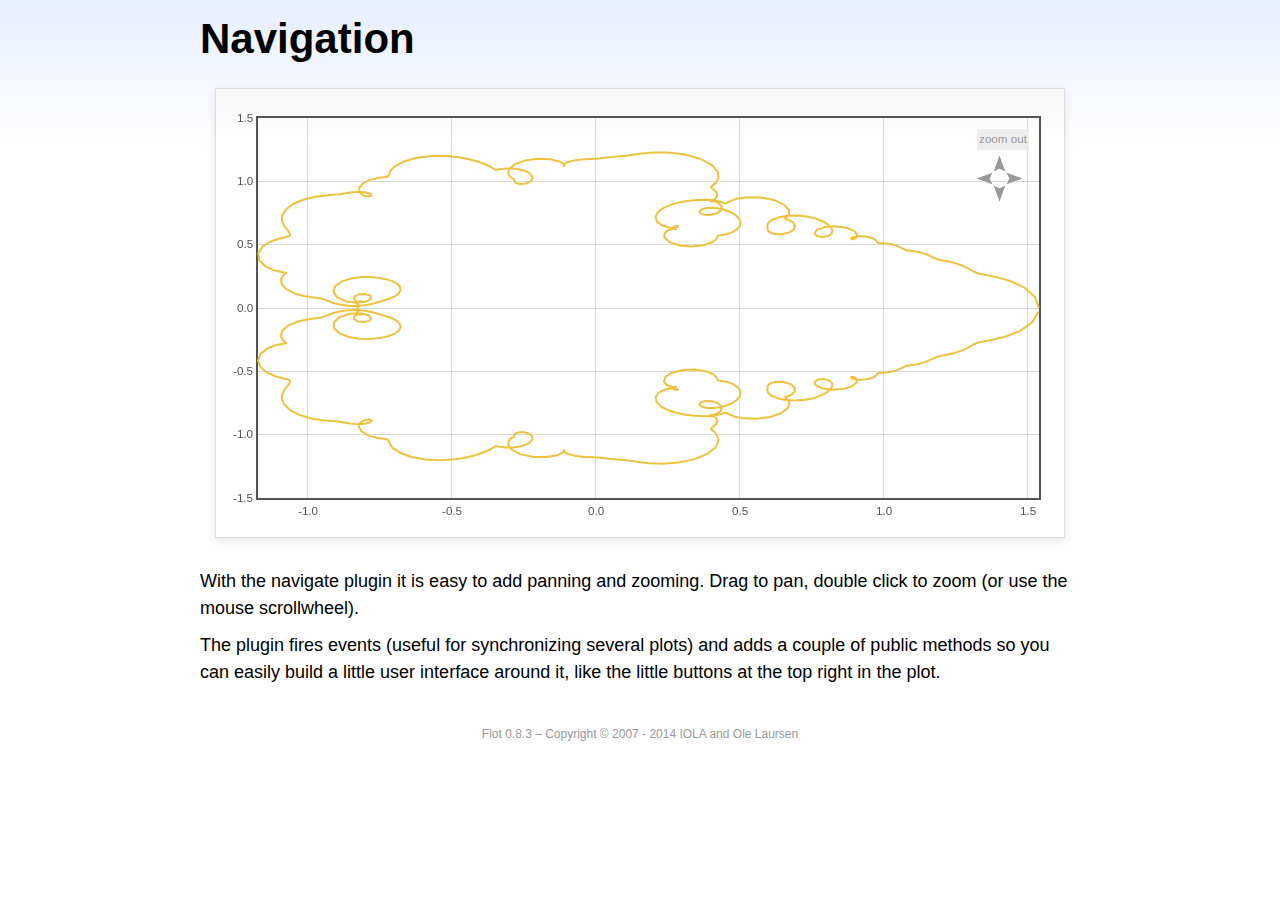
<file: assets/plugins/flot/examples/navigate/index.html>
<!DOCTYPE html PUBLIC "-//W3C//DTD HTML 4.01//EN" "http://www.w3.org/TR/html4/strict.dtd">
<html>
<head>
	<meta http-equiv="Content-Type" content="text/html; charset=utf-8">
	<title>Flot Examples: Navigation</title>
	<link href="../examples.css" rel="stylesheet" type="text/css">
	<style type="text/css">

	#placeholder .button {
		position: absolute;
		cursor: pointer;
	}

	#placeholder div.button {
		font-size: smaller;
		color: #999;
		background-color: #eee;
		padding: 2px;
	}
	.message {
		padding-left: 50px;
		font-size: smaller;
	}

	</style>
	<!--[if lte IE 8]><script language="javascript" type="text/javascript" src="../../excanvas.min.js"></script><![endif]-->
	<script language="javascript" type="text/javascript" src="../../jquery.js"></script>
	<script language="javascript" type="text/javascript" src="../../jquery.flot.js"></script>
	<script language="javascript" type="text/javascript" src="../../jquery.flot.navigate.js"></script>
	<script type="text/javascript">

	$(function() {

		// generate data set from a parametric function with a fractal look

		function sumf(f, t, m) {
			var res = 0;
			for (var i = 1; i < m; ++i) {
				res += f(i * i * t) / (i * i);
			}
			return res;
		}

		var d1 = [];
		for (var t = 0; t <= 2 * Math.PI; t += 0.01) {
			d1.push([sumf(Math.cos, t, 10), sumf(Math.sin, t, 10)]);
		}

		var data = [ d1 ],
			placeholder = $("#placeholder");

		var plot = $.plot(placeholder, data, {
			series: {
				lines: {
					show: true
				},
				shadowSize: 0
			},
			xaxis: {
				zoomRange: [0.1, 10],
				panRange: [-10, 10]
			},
			yaxis: {
				zoomRange: [0.1, 10],
				panRange: [-10, 10]
			},
			zoom: {
				interactive: true
			},
			pan: {
				interactive: true
			}
		});

		// show pan/zoom messages to illustrate events 

		placeholder.bind("plotpan", function (event, plot) {
			var axes = plot.getAxes();
			$(".message").html("Panning to x: "  + axes.xaxis.min.toFixed(2)
			+ " &ndash; " + axes.xaxis.max.toFixed(2)
			+ " and y: " + axes.yaxis.min.toFixed(2)
			+ " &ndash; " + axes.yaxis.max.toFixed(2));
		});

		placeholder.bind("plotzoom", function (event, plot) {
			var axes = plot.getAxes();
			$(".message").html("Zooming to x: "  + axes.xaxis.min.toFixed(2)
			+ " &ndash; " + axes.xaxis.max.toFixed(2)
			+ " and y: " + axes.yaxis.min.toFixed(2)
			+ " &ndash; " + axes.yaxis.max.toFixed(2));
		});

		// add zoom out button 

		$("<div class='button' style='right:20px;top:20px'>zoom out</div>")
			.appendTo(placeholder)
			.click(function (event) {
				event.preventDefault();
				plot.zoomOut();
			});

		// and add panning buttons

		// little helper for taking the repetitive work out of placing
		// panning arrows

		function addArrow(dir, right, top, offset) {
			$("<img class='button' src='arrow-" + dir + ".gif' style='right:" + right + "px;top:" + top + "px'>")
				.appendTo(placeholder)
				.click(function (e) {
					e.preventDefault();
					plot.pan(offset);
				});
		}

		addArrow("left", 55, 60, { left: -100 });
		addArrow("right", 25, 60, { left: 100 });
		addArrow("up", 40, 45, { top: -100 });
		addArrow("down", 40, 75, { top: 100 });

		// Add the Flot version string to the footer

		$("#footer").prepend("Flot " + $.plot.version + " &ndash; ");
	});

	</script>
</head>
<body>

	<div id="header">
		<h2>Navigation</h2>
	</div>

	<div id="content">

		<div class="demo-container">
			<div id="placeholder" class="demo-placeholder"></div>
		</div>

		<p class="message"></p>

		<p>With the navigate plugin it is easy to add panning and zooming. Drag to pan, double click to zoom (or use the mouse scrollwheel).</p>

		<p>The plugin fires events (useful for synchronizing several plots) and adds a couple of public methods so you can easily build a little user interface around it, like the little buttons at the top right in the plot.</p>

	</div>

	<div id="footer">
		Copyright &copy; 2007 - 2014 IOLA and Ole Laursen
	</div>

</body>
</html>
</file>
<file: assets/plugins/flot/examples/examples.css>
* {	padding: 0; margin: 0; vertical-align: top; }

body {
	background: url(background.png) repeat-x;
	font: 18px/1.5em "proxima-nova", Helvetica, Arial, sans-serif;
}

a {	color: #069; }
a:hover { color: #28b; }

h2 {
	margin-top: 15px;
	font: normal 32px "omnes-pro", Helvetica, Arial, sans-serif;
}

h3 {
	margin-left: 30px;
	font: normal 26px "omnes-pro", Helvetica, Arial, sans-serif;
	color: #666;
}

p {
	margin-top: 10px;
}

button {
	font-size: 18px;
	padding: 1px 7px;
}

input {
	font-size: 18px;
}

input[type=checkbox] {
	margin: 7px;
}

#header {
	position: relative;
	width: 900px;
	margin: auto;
}

#header h2 {
	margin-left: 10px;
	vertical-align: middle;
	font-size: 42px;
	font-weight: bold;
	text-decoration: none;
	color: #000;
}

#content {
	width: 880px;
	margin: 0 auto;
	padding: 10px;
}

#footer {
	margin-top: 25px;
	margin-bottom: 10px;
	text-align: center;
	font-size: 12px;
	color: #999;
}

.demo-container {
	box-sizing: border-box;
	width: 850px;
	height: 450px;
	padding: 20px 15px 15px 15px;
	margin: 15px auto 30px auto;
	border: 1px solid #ddd;
	background: #fff;
	background: linear-gradient(#f6f6f6 0, #fff 50px);
	background: -o-linear-gradient(#f6f6f6 0, #fff 50px);
	background: -ms-linear-gradient(#f6f6f6 0, #fff 50px);
	background: -moz-linear-gradient(#f6f6f6 0, #fff 50px);
	background: -webkit-linear-gradient(#f6f6f6 0, #fff 50px);
	box-shadow: 0 3px 10px rgba(0,0,0,0.15);
	-o-box-shadow: 0 3px 10px rgba(0,0,0,0.1);
	-ms-box-shadow: 0 3px 10px rgba(0,0,0,0.1);
	-moz-box-shadow: 0 3px 10px rgba(0,0,0,0.1);
	-webkit-box-shadow: 0 3px 10px rgba(0,0,0,0.1);
}

.demo-placeholder {
	width: 100%;
	height: 100%;
	font-size: 14px;
	line-height: 1.2em;
}

.legend table {
	border-spacing: 5px;
}
</file>
